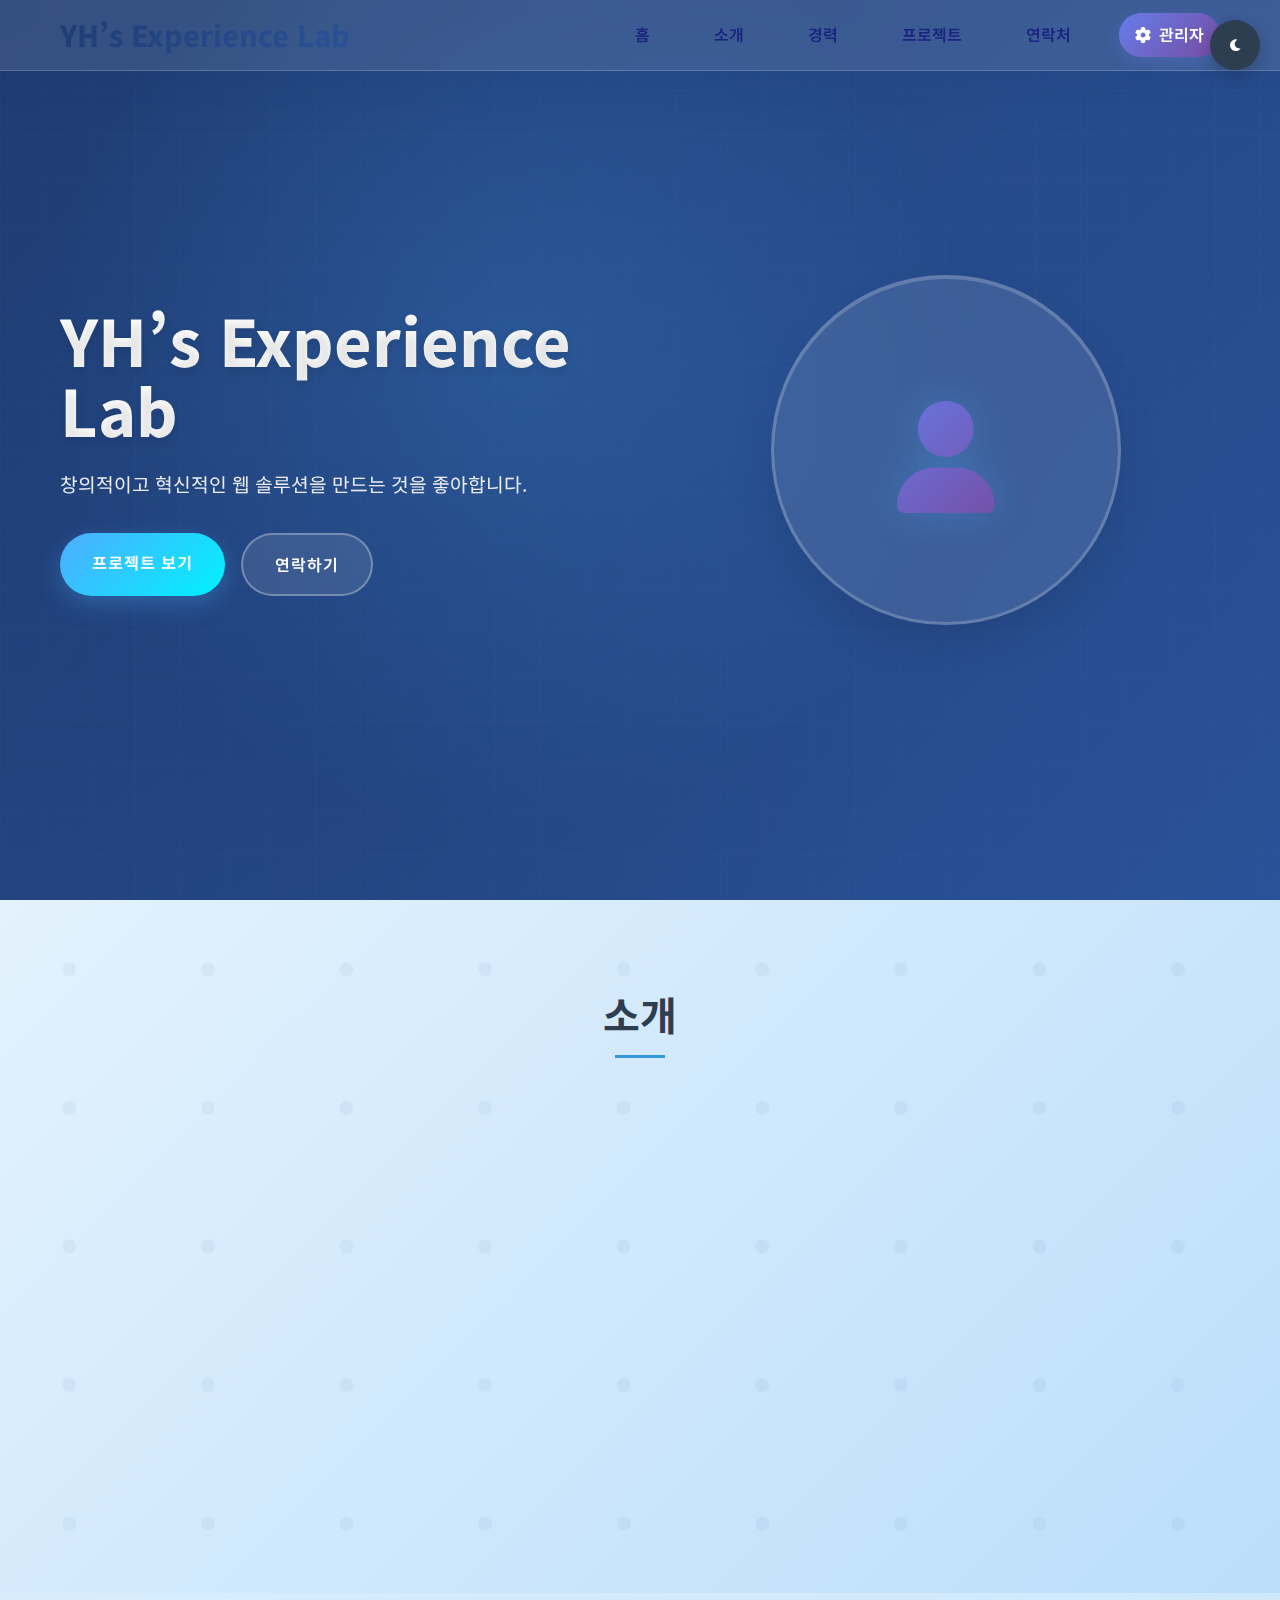
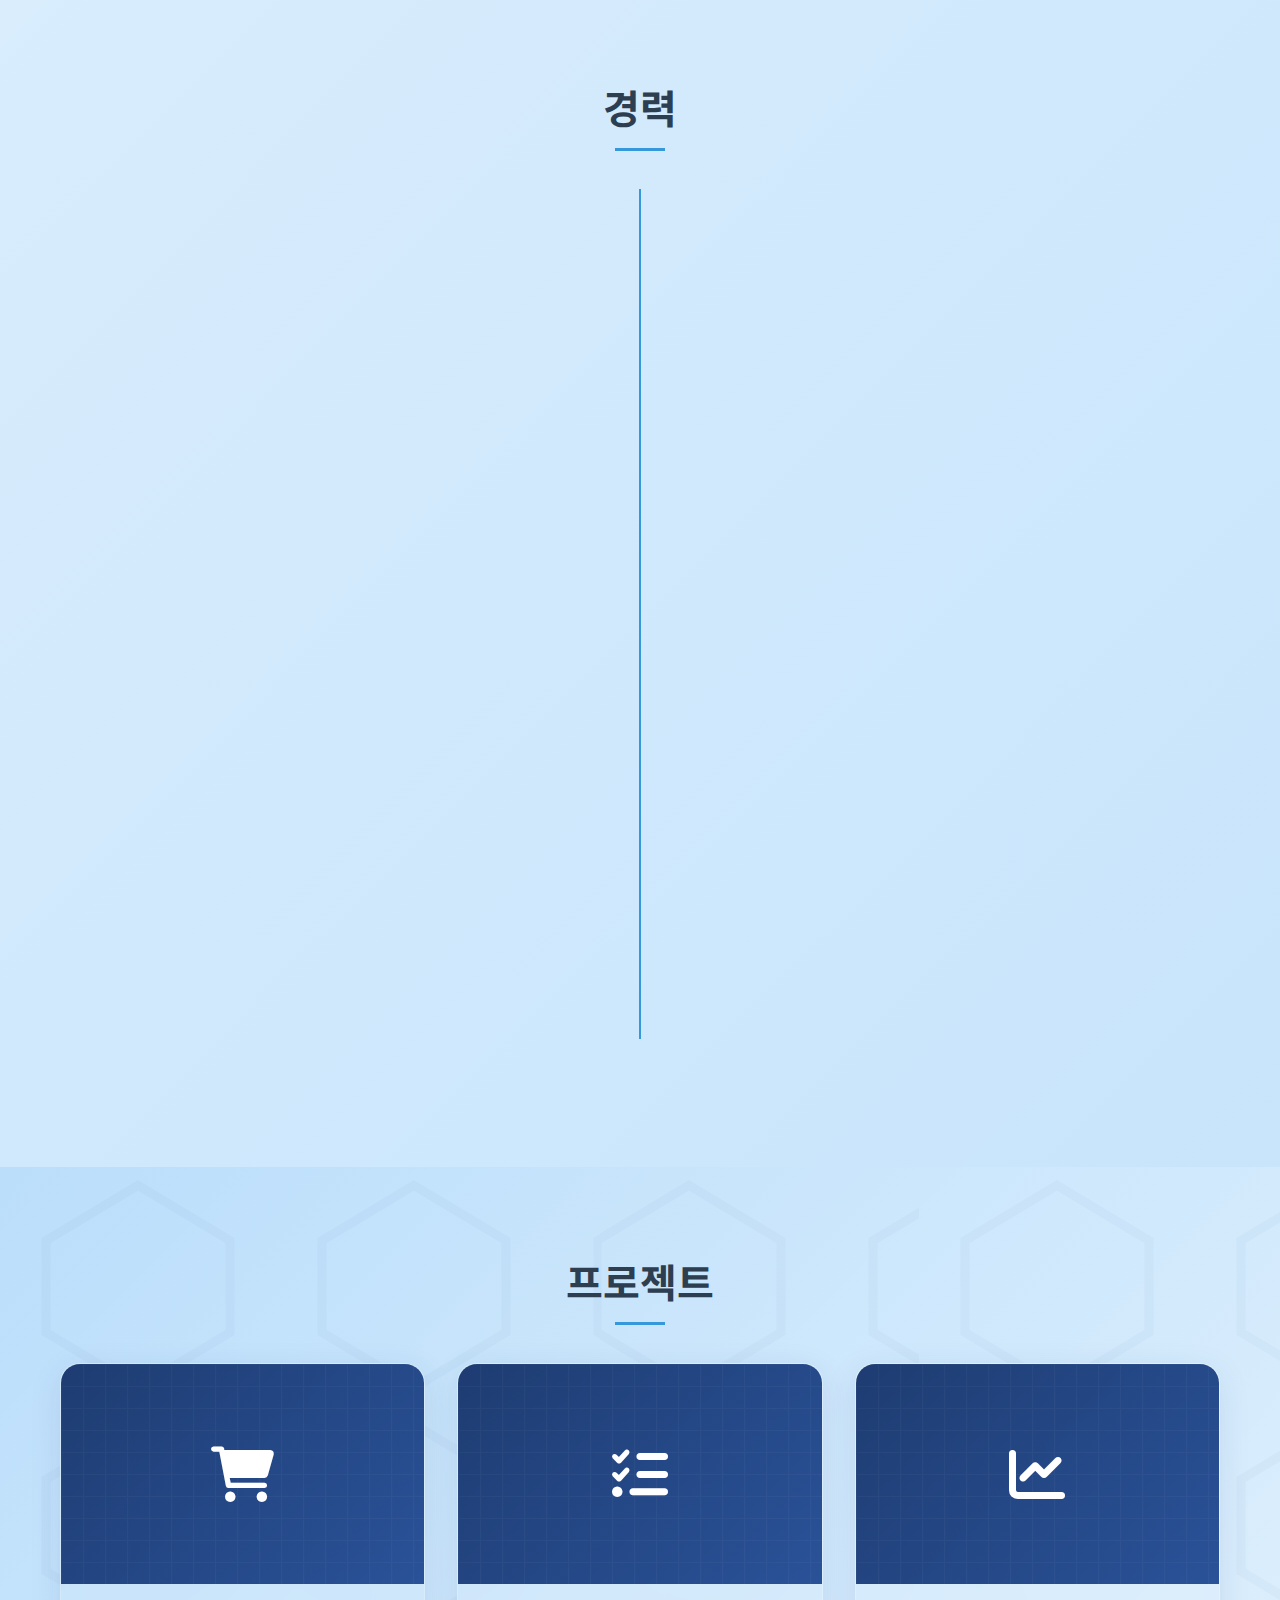
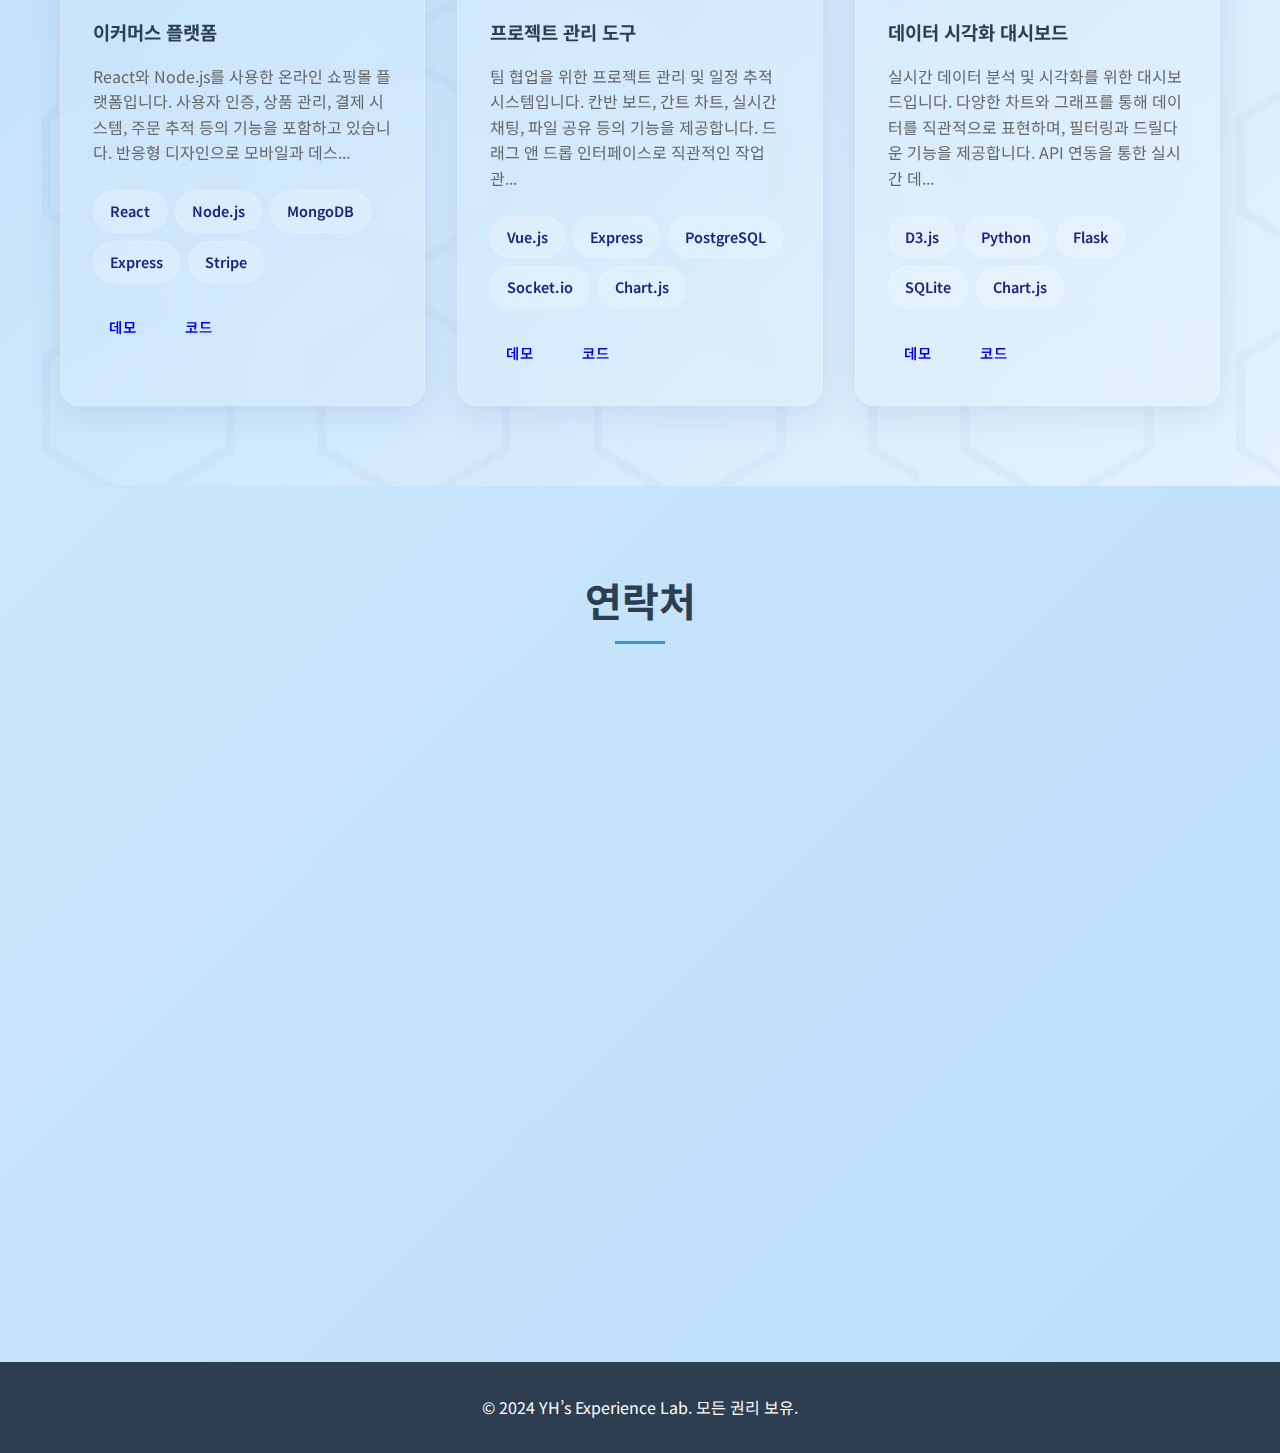
<file: etc_bk/index.html>
<!DOCTYPE html>
<html lang="ko">
<head>
    <meta charset="UTF-8">
    <meta name="viewport" content="width=device-width, initial-scale=1.0">
    <title>YH’s Experience Lab</title>
    <link rel="stylesheet" href="styles.css">
    <link href="https://cdnjs.cloudflare.com/ajax/libs/font-awesome/6.0.0/css/all.min.css" rel="stylesheet">
    <link href="https://fonts.googleapis.com/css2?family=Noto+Sans+KR:wght@300;400;500;700&display=swap" rel="stylesheet">
</head>
<body>
    <!-- 네비게이션 -->
    <nav class="navbar">
        <div class="nav-container">
            <div class="nav-logo">
                <a href="#home">YH’s Experience Lab</a>
            </div>
            <div class="nav-menu" id="nav-menu">
                <a href="#home" class="nav-link">홈</a>
                <a href="#about" class="nav-link">소개</a>
                <a href="#experience" class="nav-link">경력</a>
                <a href="#projects" class="nav-link">프로젝트</a>
                <a href="#contact" class="nav-link">연락처</a>
                <a href="#" class="nav-link admin-link" id="adminNavLink"><i class="fas fa-cog"></i> 관리자</a>
            </div>
            <div class="hamburger" id="hamburger">
                <span class="bar"></span>
                <span class="bar"></span>
                <span class="bar"></span>
            </div>
        </div>
    </nav>

    <!-- 메인 섹션 -->
    <section id="home" class="hero">
        <div class="hero-container">
            <div class="hero-content">
                <h1 class="hero-title">YH’s Experience Lab</h1>
                <p class="hero-description">창의적이고 혁신적인 웹 솔루션을 만드는 것을 좋아합니다.</p>
                <div class="hero-buttons">
                    <a href="#projects" class="btn btn-primary">프로젝트 보기</a>
                    <a href="#contact" class="btn btn-secondary">연락하기</a>
                </div>
            </div>
            <div class="hero-image">
                <div class="profile-card">
                    <div class="profile-image">
                        <i class="fas fa-user"></i>
                    </div>
                </div>
            </div>
        </div>
    </section>

    <!-- 소개 섹션 -->
    <section id="about" class="about">
        <div class="container">
            <h2 class="section-title">소개</h2>
            <div class="about-content">
                <div class="about-text">
                    <h3>안녕하세요!</h3>
                    <p>저는 웹 개발에 열정을 가진 개발자입니다. 사용자 경험을 최우선으로 생각하며, 깔끔하고 효율적인 코드를 작성하는 것을 목표로 합니다.</p>
                    <p>최신 기술 트렌드를 따라가며 지속적으로 학습하고, 팀워크를 중시하는 개발자입니다.</p>
                </div>
                <div class="skills">
                    <h3>기술 스택</h3>
                    <div class="skills-grid">
                        <div class="skill-item">
                            <i class="fab fa-html5"></i>
                            <span>HTML5</span>
                        </div>
                        <div class="skill-item">
                            <i class="fab fa-css3-alt"></i>
                            <span>CSS3</span>
                        </div>
                        <div class="skill-item">
                            <i class="fab fa-js"></i>
                            <span>JavaScript</span>
                        </div>
                        <div class="skill-item">
                            <i class="fab fa-react"></i>
                            <span>React</span>
                        </div>
                        <div class="skill-item">
                            <i class="fab fa-node-js"></i>
                            <span>Node.js</span>
                        </div>
                        <div class="skill-item">
                            <i class="fab fa-git-alt"></i>
                            <span>Git</span>
                        </div>
                    </div>
                </div>
            </div>
        </div>
    </section>

    <!-- 경력 섹션 -->
    <section id="experience" class="experience">
        <div class="container">
            <h2 class="section-title">경력</h2>
            <div class="timeline">
                <div class="timeline-item">
                    <div class="timeline-content">
                        <h3>시니어 개발자</h3>
                        <h4>ABC 회사</h4>
                        <span class="date">2022 - 현재</span>
                        <p>웹 애플리케이션 개발 및 유지보수, 팀 리딩 및 멘토링</p>
                    </div>
                </div>
                <div class="timeline-item">
                    <div class="timeline-content">
                        <h3>프론트엔드 개발자</h3>
                        <h4>XYZ 스타트업</h4>
                        <span class="date">2020 - 2022</span>
                        <p>React 기반 웹 애플리케이션 개발, UI/UX 개선</p>
                    </div>
                </div>
                <div class="timeline-item">
                    <div class="timeline-content">
                        <h3>주니어 개발자</h3>
                        <h4>DEF 기업</h4>
                        <span class="date">2019 - 2020</span>
                        <p>웹사이트 개발 및 유지보수, 클라이언트 지원</p>
                    </div>
                </div>
            </div>
        </div>
    </section>

    <!-- 프로젝트 섹션 -->
    <section id="projects" class="projects">
        <div class="container">
            <h2 class="section-title">프로젝트</h2>
            <div class="projects-grid" id="projectsGrid">
                <!-- 프로젝트 카드들이 여기에 동적으로 추가됩니다 -->
            </div>
        </div>
    </section>

    <!-- 연락처 섹션 -->
    <section id="contact" class="contact">
        <div class="container">
            <h2 class="section-title">연락처</h2>
            <div class="contact-content">
                <div class="contact-info">
                    <h3>함께 일하고 싶으시다면</h3>
                    <p>새로운 프로젝트나 협업 기회에 대해 언제든 연락주세요!</p>
                    <div class="contact-methods">
                        <div class="contact-method">
                            <i class="fas fa-envelope"></i>
                            <span>your.email@example.com</span>
                        </div>
                        <div class="contact-method">
                            <i class="fas fa-phone"></i>
                            <span>+82 10-1234-5678</span>
                        </div>
                        <div class="contact-method">
                            <i class="fas fa-map-marker-alt"></i>
                            <span>서울, 대한민국</span>
                        </div>
                    </div>
                    <div class="social-links">
                        <a href="#" class="social-link"><i class="fab fa-github"></i></a>
                        <a href="#" class="social-link"><i class="fab fa-linkedin"></i></a>
                        <a href="#" class="social-link"><i class="fab fa-twitter"></i></a>
                    </div>
                </div>
                <div class="contact-form">
                    <form>
                        <div class="form-group">
                            <input type="text" placeholder="이름" required>
                        </div>
                        <div class="form-group">
                            <input type="email" placeholder="이메일" required>
                        </div>
                        <div class="form-group">
                            <input type="text" placeholder="제목" required>
                        </div>
                        <div class="form-group">
                            <textarea placeholder="메시지" rows="5" required></textarea>
                        </div>
                        <button type="submit" class="btn btn-primary">메시지 보내기</button>
                    </form>
                </div>
            </div>
        </div>
    </section>

    <!-- 푸터 -->
    <footer class="footer">
        <div class="container">
            <p>&copy; 2024 YH’s Experience Lab. 모든 권리 보유.</p>
        </div>
    </footer>

    <!-- 프로젝트 모달 -->
    <div id="projectModal" class="modal">
        <div class="modal-content">
            <div class="modal-header">
                <h2 class="modal-title" id="modalTitle">프로젝트 제목</h2>
                <span class="close" id="closeModal">&times;</span>
            </div>
            <div class="modal-body">
                <div class="modal-image" id="modalImage">
                    <i class="fas fa-project-diagram"></i>
                </div>
                <p class="modal-description" id="modalDescription">프로젝트 설명이 여기에 표시됩니다.</p>
                <div class="modal-tech" id="modalTech">
                    <!-- 기술 스택이 여기에 표시됩니다 -->
                </div>
                <div class="modal-links" id="modalLinks">
                    <!-- 링크 버튼들이 여기에 표시됩니다 -->
                </div>
            </div>
        </div>
    </div>

    <script src="script.js"></script>

    <!-- 관리자 폼 -->
    <div class="admin-form-container" id="adminFormContainer" style="display: none;">
        <div class="admin-form" id="adminForm">
            <h3 style="color: var(--text-primary); margin-bottom: 1rem;">새 프로젝트 추가</h3>
            <input type="text" id="projectTitle" placeholder="프로젝트 제목" required>
            <textarea id="projectDescription" placeholder="프로젝트 설명" rows="3" required></textarea>
            <input type="text" id="projectTech" placeholder="기술 스택 (쉼표로 구분)" required>
            <input type="text" id="projectDemo" placeholder="데모 링크">
            <input type="text" id="projectCode" placeholder="코드 링크">
            <input type="text" id="projectIcon" placeholder="아이콘 클래스 (예: fas fa-shopping-cart)">
            <button onclick="addProject()">프로젝트 추가</button>
            <button class="secondary" onclick="document.getElementById('adminFormContainer').style.display = 'none';">취소</button>
        </div>
    </div>
</body>
</html>
</file>
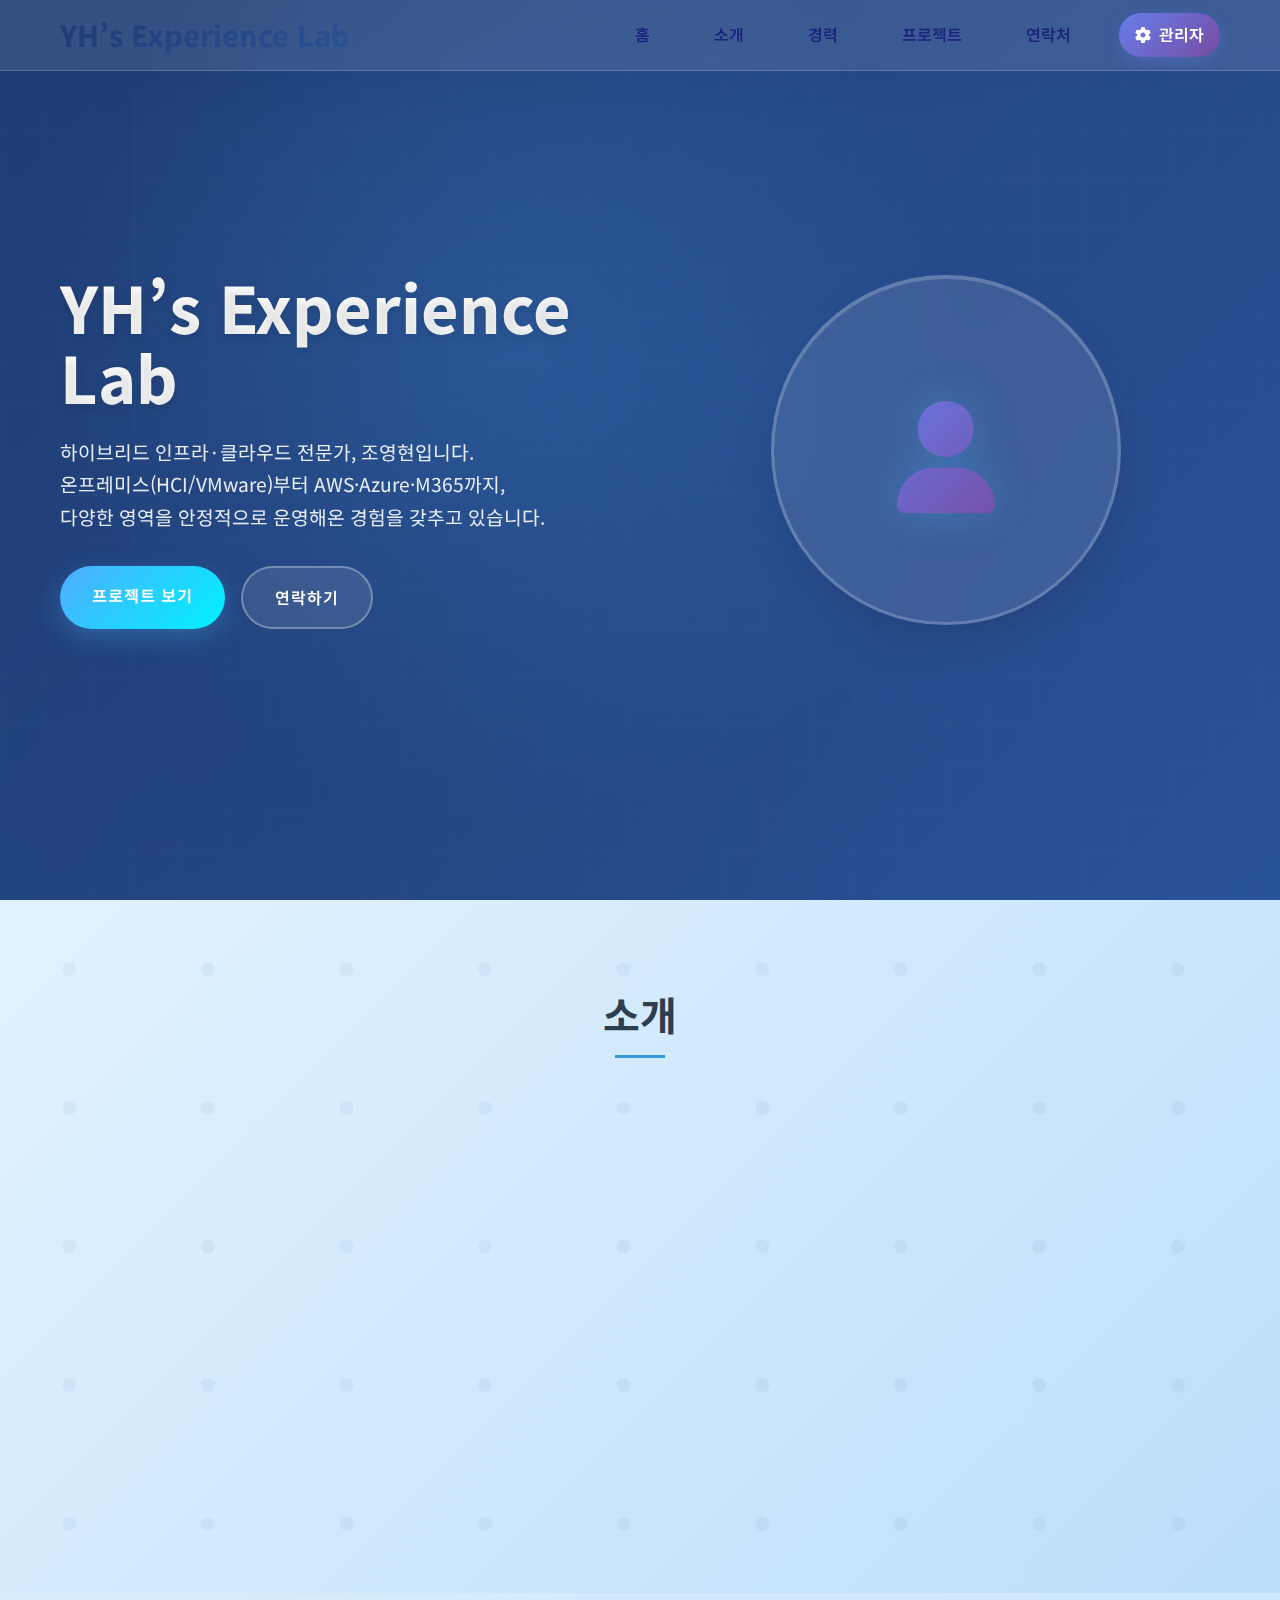
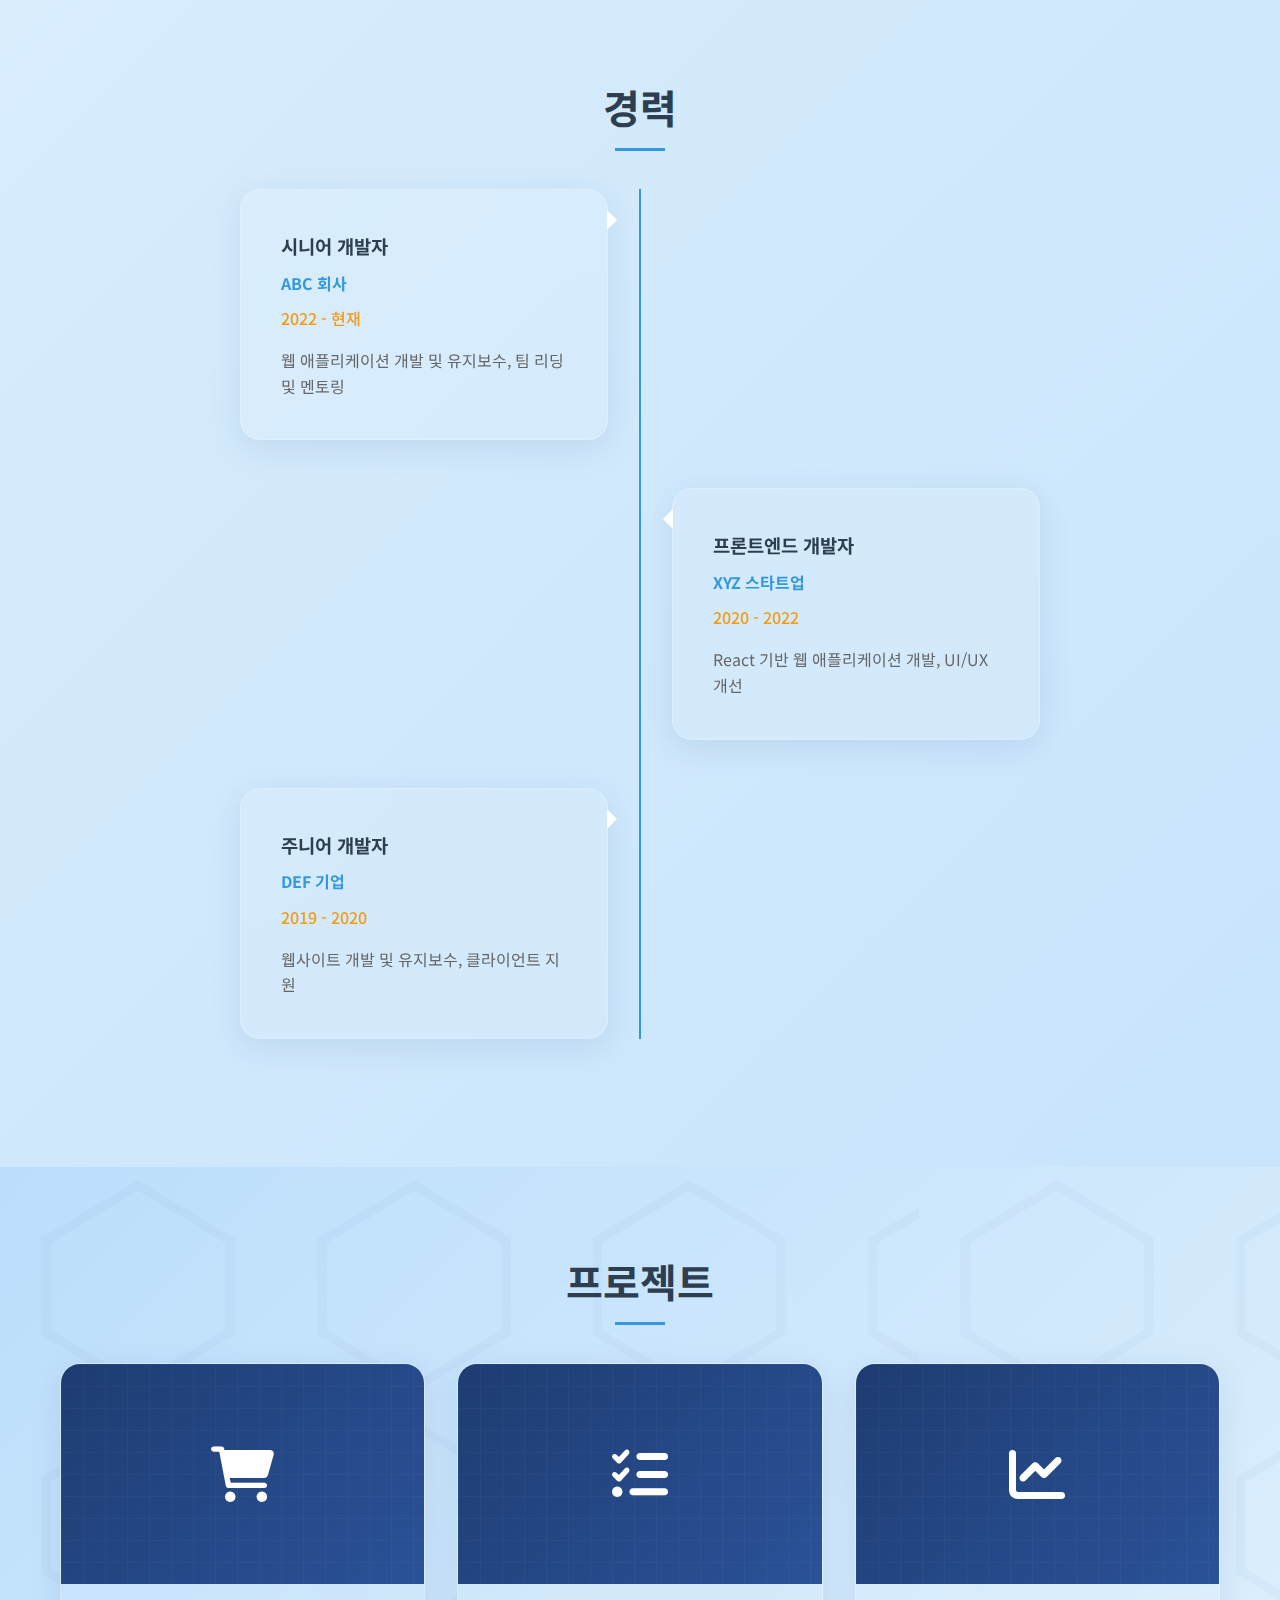
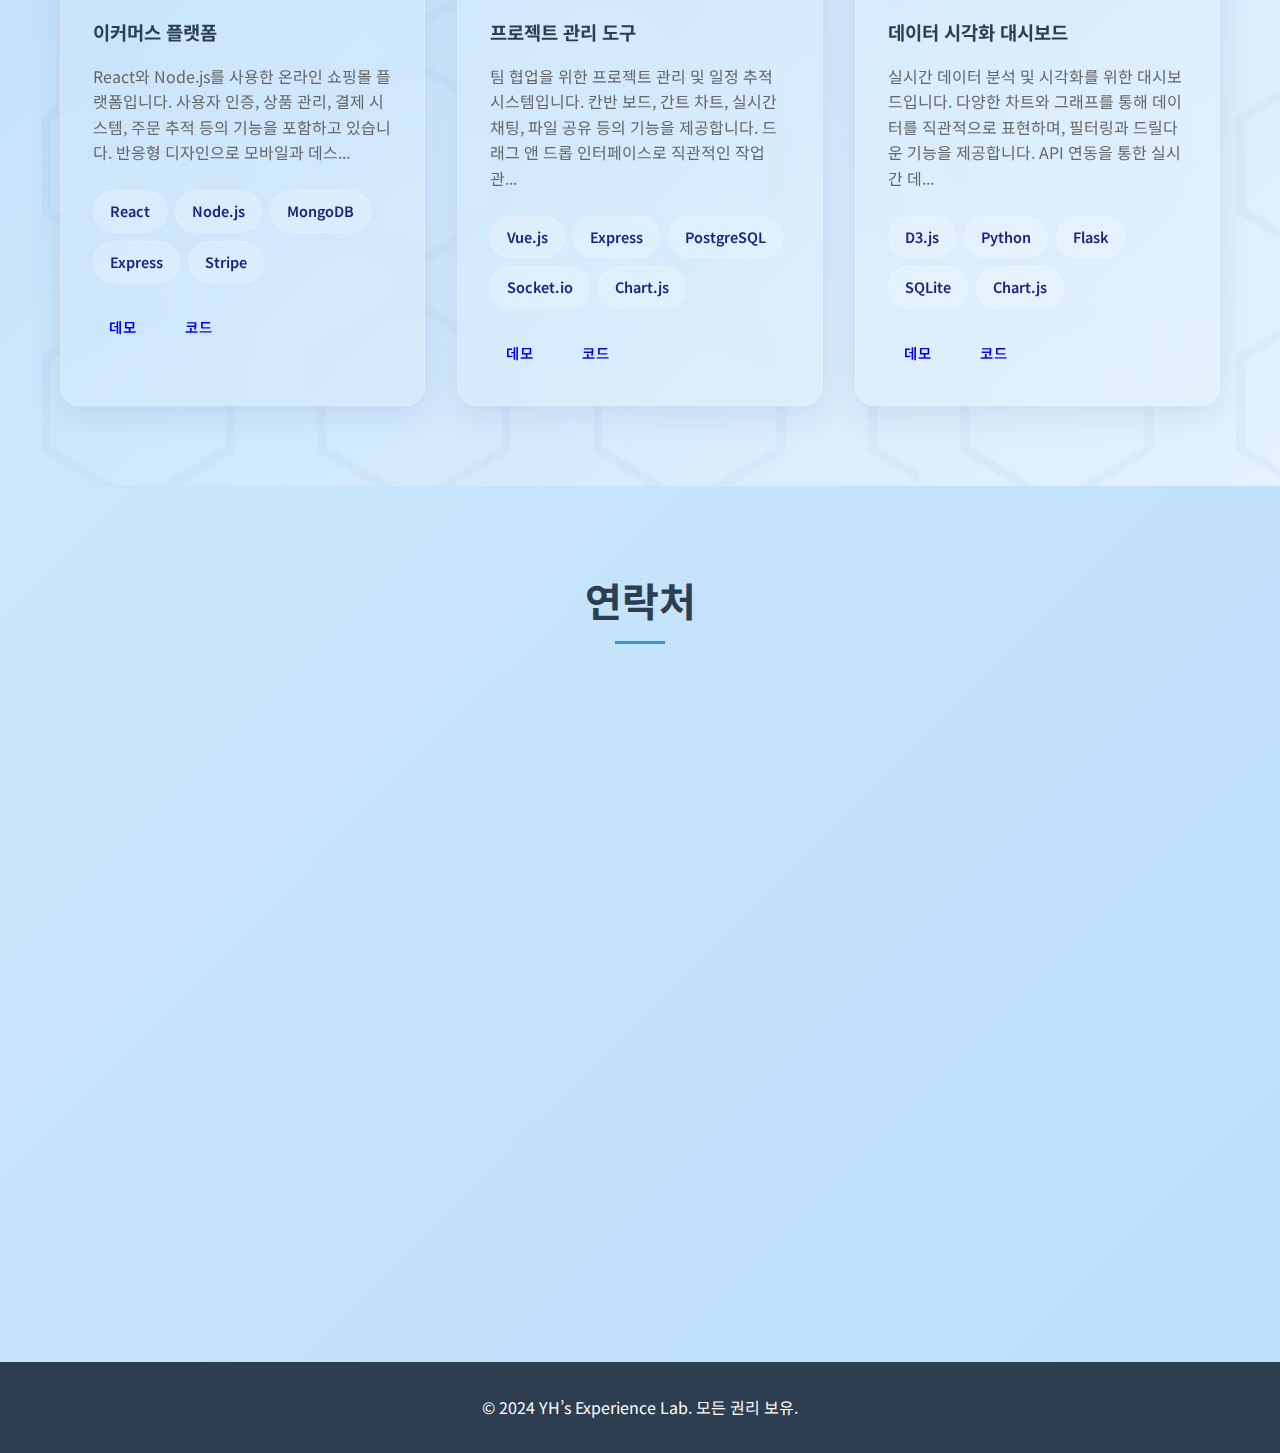
<file: Personal Portfolio/index.html>
<!DOCTYPE html>
<html lang="ko">
<head>
    <meta charset="UTF-8">
    <meta name="viewport" content="width=device-width, initial-scale=1.0">
    <title>YH’s Experience Lab</title>
    <link rel="stylesheet" href="styles.css">
    <link href="https://cdnjs.cloudflare.com/ajax/libs/font-awesome/6.0.0/css/all.min.css" rel="stylesheet">
    <link href="https://fonts.googleapis.com/css2?family=Noto+Sans+KR:wght@300;400;500;700&display=swap" rel="stylesheet">
</head>
<body>
    <!-- 네비게이션 -->
    <nav class="navbar">
        <div class="nav-container">
            <div class="nav-logo">
                <a href="#home">YH’s Experience Lab</a>
            </div>
            <div class="nav-menu" id="nav-menu">
                <a href="#home" class="nav-link">홈</a>
                <a href="#about" class="nav-link">소개</a>
                <a href="#experience" class="nav-link">경력</a>
                <a href="#projects" class="nav-link">프로젝트</a>
                <a href="#contact" class="nav-link">연락처</a>
                <a href="#" class="nav-link admin-link" id="adminNavLink"><i class="fas fa-cog"></i> 관리자</a>
            </div>
            <div class="hamburger" id="hamburger">
                <span class="bar"></span>
                <span class="bar"></span>
                <span class="bar"></span>
            </div>
        </div>
    </nav>

    <!-- 메인 섹션 -->
    <section id="home" class="hero">
        <div class="hero-container">
            <div class="hero-content">
                <h1 class="hero-title">YH’s Experience Lab</h1>
                <p class="hero-description">하이브리드 인프라·클라우드 전문가, 조영현입니다.<br>온프레미스(HCI/VMware)부터 AWS·Azure·M365까지,<br>다양한 영역을 안정적으로 운영해온 경험을 갖추고 있습니다.</p>
                <div class="hero-buttons">
                    <a href="#projects" class="btn btn-primary">프로젝트 보기</a>
                    <a href="#contact" class="btn btn-secondary">연락하기</a>
                </div>
            </div>
            <div class="hero-image">
                <div class="profile-card">
                    <div class="profile-image">
                        <i class="fas fa-user"></i>
                    </div>
                </div>
            </div>
        </div>
    </section>

    <!-- 소개 섹션 -->
    <section id="about" class="about">
        <div class="container">
            <h2 class="section-title">소개</h2>
            <div class="about-content">
                <div class="about-text">
                    <h3>안녕하세요!</h3>
                    <p>저는 웹 개발에 열정을 가진 개발자입니다. 사용자 경험을 최우선으로 생각하며, 깔끔하고 효율적인 코드를 작성하는 것을 목표로 합니다.</p>
                    <p>최신 기술 트렌드를 따라가며 지속적으로 학습하고, 팀워크를 중시하는 개발자입니다.</p>
                </div>
                <div class="skills">
                    <h3>기술 스택</h3>
                    <div class="skills-grid">
                        <div class="skill-item">
                            <i class="fab fa-html5"></i>
                            <span>HTML5</span>
                        </div>
                        <div class="skill-item">
                            <i class="fab fa-css3-alt"></i>
                            <span>CSS3</span>
                        </div>
                        <div class="skill-item">
                            <i class="fab fa-js"></i>
                            <span>JavaScript</span>
                        </div>
                        <div class="skill-item">
                            <i class="fab fa-react"></i>
                            <span>React</span>
                        </div>
                        <div class="skill-item">
                            <i class="fab fa-node-js"></i>
                            <span>Node.js</span>
                        </div>
                        <div class="skill-item">
                            <i class="fab fa-git-alt"></i>
                            <span>Git</span>
                        </div>
                    </div>
                </div>
            </div>
        </div>
    </section>

    <!-- 경력 섹션 -->
    <section id="experience" class="experience">
        <div class="container">
            <h2 class="section-title">경력</h2>
            <div class="timeline">
                <div class="timeline-item">
                    <div class="timeline-content">
                        <h3>시니어 개발자</h3>
                        <h4>ABC 회사</h4>
                        <span class="date">2022 - 현재</span>
                        <p>웹 애플리케이션 개발 및 유지보수, 팀 리딩 및 멘토링</p>
                    </div>
                </div>
                <div class="timeline-item">
                    <div class="timeline-content">
                        <h3>프론트엔드 개발자</h3>
                        <h4>XYZ 스타트업</h4>
                        <span class="date">2020 - 2022</span>
                        <p>React 기반 웹 애플리케이션 개발, UI/UX 개선</p>
                    </div>
                </div>
                <div class="timeline-item">
                    <div class="timeline-content">
                        <h3>주니어 개발자</h3>
                        <h4>DEF 기업</h4>
                        <span class="date">2019 - 2020</span>
                        <p>웹사이트 개발 및 유지보수, 클라이언트 지원</p>
                    </div>
                </div>
            </div>
        </div>
    </section>

    <!-- 프로젝트 섹션 -->
    <section id="projects" class="projects">
        <div class="container">
            <h2 class="section-title">프로젝트</h2>
            <div class="projects-grid" id="projectsGrid">
                <!-- 프로젝트 카드들이 여기에 동적으로 추가됩니다 -->
            </div>
        </div>
    </section>

    <!-- 연락처 섹션 -->
    <section id="contact" class="contact">
        <div class="container">
            <h2 class="section-title">연락처</h2>
            <div class="contact-content">
                <div class="contact-info">
                    <h3>함께 일하고 싶으시다면</h3>
                    <p>새로운 프로젝트나 협업 기회에 대해 언제든 연락주세요!</p>
                    <div class="contact-methods">
                        <div class="contact-method">
                            <i class="fas fa-envelope"></i>
                            <span>your.email@example.com</span>
                        </div>
                        <div class="contact-method">
                            <i class="fas fa-phone"></i>
                            <span>+82 10-1234-5678</span>
                        </div>
                        <div class="contact-method">
                            <i class="fas fa-map-marker-alt"></i>
                            <span>서울, 대한민국</span>
                        </div>
                    </div>
                    <div class="social-links">
                        <a href="#" class="social-link"><i class="fab fa-github"></i></a>
                        <a href="#" class="social-link"><i class="fab fa-linkedin"></i></a>
                        <a href="#" class="social-link"><i class="fab fa-twitter"></i></a>
                    </div>
                </div>
                <div class="contact-form">
                    <form>
                        <div class="form-group">
                            <input type="text" placeholder="이름" required>
                        </div>
                        <div class="form-group">
                            <input type="email" placeholder="이메일" required>
                        </div>
                        <div class="form-group">
                            <input type="text" placeholder="제목" required>
                        </div>
                        <div class="form-group">
                            <textarea placeholder="메시지" rows="5" required></textarea>
                        </div>
                        <button type="submit" class="btn btn-primary">메시지 보내기</button>
                    </form>
                </div>
            </div>
        </div>
    </section>

    <!-- 푸터 -->
    <footer class="footer">
        <div class="container">
            <p>&copy; 2024 YH’s Experience Lab. 모든 권리 보유.</p>
        </div>
    </footer>

    <!-- 프로젝트 모달 -->
    <div id="projectModal" class="modal">
        <div class="modal-content">
            <div class="modal-header">
                <h2 class="modal-title" id="modalTitle">프로젝트 제목</h2>
                <span class="close" id="closeModal">&times;</span>
            </div>
            <div class="modal-body">
                <div class="modal-image" id="modalImage">
                    <i class="fas fa-project-diagram"></i>
                </div>
                <p class="modal-description" id="modalDescription">프로젝트 설명이 여기에 표시됩니다.</p>
                <div class="modal-tech" id="modalTech">
                    <!-- 기술 스택이 여기에 표시됩니다 -->
                </div>
                <div class="modal-links" id="modalLinks">
                    <!-- 링크 버튼들이 여기에 표시됩니다 -->
                </div>
            </div>
        </div>
    </div>

    <script src="script.js"></script>

    <!-- 관리자 폼 -->
    <div class="admin-form-container" id="adminFormContainer" style="display: none;">
        <div class="admin-form" id="adminForm">
            <h3 style="color: var(--text-primary); margin-bottom: 1rem;">새 프로젝트 추가</h3>
            <input type="text" id="projectTitle" placeholder="프로젝트 제목" required>
            <textarea id="projectDescription" placeholder="프로젝트 설명" rows="3" required></textarea>
            <input type="text" id="projectTech" placeholder="기술 스택 (쉼표로 구분)" required>
            <input type="text" id="projectDemo" placeholder="데모 링크">
            <input type="text" id="projectCode" placeholder="코드 링크">
            <input type="text" id="projectIcon" placeholder="아이콘 클래스 (예: fas fa-shopping-cart)">
            <button onclick="addProject()">프로젝트 추가</button>
            <button class="secondary" onclick="document.getElementById('adminFormContainer').style.display = 'none';">취소</button>
        </div>
    </div>
</body>
</html>
</file>
<file: etc_bk/styles.css>
/* 기본 스타일 */
* {
    margin: 0;
    padding: 0;
    box-sizing: border-box;
}

:root {
    --primary-gradient: linear-gradient(135deg, #1e3c72 0%, #2a5298 100%);
    --secondary-gradient: linear-gradient(135deg, #4facfe 0%, #00f2fe 100%);
    --accent-gradient: linear-gradient(135deg, #667eea 0%, #764ba2 100%);
    --dark-gradient: linear-gradient(135deg, #1a237e 0%, #283593 100%);
    --glass-bg: rgba(255, 255, 255, 0.1);
    --glass-border: rgba(255, 255, 255, 0.2);
    --text-primary: #1a237e;
    --text-secondary: #5c6bc0;
    --shadow-soft: 0 8px 32px rgba(30, 60, 114, 0.1);
    --shadow-hover: 0 20px 40px rgba(30, 60, 114, 0.15);
    --border-radius: 20px;
    --transition: all 0.4s cubic-bezier(0.25, 0.8, 0.25, 1);
    --blue-light: #e3f2fd;
    --blue-medium: #2196f3;
    --blue-dark: #1976d2;
}

body {
    font-family: 'Noto Sans KR', -apple-system, BlinkMacSystemFont, 'Segoe UI', Roboto, sans-serif;
    line-height: 1.7;
    color: var(--text-primary);
    overflow-x: hidden;
    background: linear-gradient(135deg, #e3f2fd 0%, #bbdefb 100%);
    min-height: 100vh;
}

.container {
    max-width: 1200px;
    margin: 0 auto;
    padding: 0 20px;
}

/* 네비게이션 */
.navbar {
    position: fixed;
    top: 0;
    width: 100%;
    background: rgba(255, 255, 255, 0.1);
    backdrop-filter: blur(20px);
    -webkit-backdrop-filter: blur(20px);
    z-index: 1000;
    transition: var(--transition);
    box-shadow: var(--shadow-soft);
    border-bottom: 1px solid var(--glass-border);
}

.nav-container {
    max-width: 1200px;
    margin: 0 auto;
    padding: 0 20px;
    display: flex;
    justify-content: space-between;
    align-items: center;
    height: 70px;
}

.nav-logo a {
    font-size: 1.8rem;
    font-weight: 800;
    background: var(--primary-gradient);
    -webkit-background-clip: text;
    -webkit-text-fill-color: transparent;
    background-clip: text;
    text-decoration: none;
    transition: var(--transition);
    position: relative;
}

.nav-logo a:hover {
    transform: scale(1.05);
    filter: drop-shadow(0 0 10px rgba(102, 126, 234, 0.5));
}

.nav-menu {
    display: flex;
    gap: 2rem;
}

.nav-link {
    color: var(--text-primary);
    text-decoration: none;
    font-weight: 600;
    transition: var(--transition);
    position: relative;
    padding: 8px 16px;
    border-radius: 25px;
    background: transparent;
}

.nav-link:hover {
    background: var(--glass-bg);
    backdrop-filter: blur(10px);
    transform: translateY(-2px);
    box-shadow: 0 5px 15px rgba(0, 0, 0, 0.1);
}

.nav-link::before {
    content: '';
    position: absolute;
    top: 0;
    left: 0;
    right: 0;
    bottom: 0;
    background: var(--accent-gradient);
    border-radius: 25px;
    opacity: 0;
    transition: var(--transition);
    z-index: -1;
}

.nav-link:hover::before {
    opacity: 0.1;
}

.hamburger {
    display: none;
    flex-direction: column;
    cursor: pointer;
}

.bar {
    width: 25px;
    height: 3px;
    background-color: #333;
    margin: 3px 0;
    transition: 0.3s;
}

/* 히어로 섹션 */
.hero {
    min-height: 100vh;
    display: flex;
    align-items: center;
    background: var(--primary-gradient);
    color: white;
    position: relative;
    overflow: hidden;
}

.hero::before {
    content: '';
    position: absolute;
    top: 0;
    left: 0;
    right: 0;
    bottom: 0;
    background: 
        radial-gradient(circle at 20% 80%, rgba(30, 60, 114, 0.3) 0%, transparent 50%),
        radial-gradient(circle at 80% 20%, rgba(42, 82, 152, 0.3) 0%, transparent 50%),
        radial-gradient(circle at 40% 40%, rgba(79, 172, 254, 0.2) 0%, transparent 50%);
    animation: float 6s ease-in-out infinite;
}

.hero::after {
    content: '';
    position: absolute;
    top: 0;
    left: 0;
    right: 0;
    bottom: 0;
    background: url('data:image/svg+xml,<svg xmlns="http://www.w3.org/2000/svg" viewBox="0 0 1000 1000"><defs><pattern id="grid" width="50" height="50" patternUnits="userSpaceOnUse"><path d="M 50 0 L 0 0 0 50" fill="none" stroke="rgba(255,255,255,0.1)" stroke-width="1"/></pattern></defs><rect width="100%" height="100%" fill="url(%23grid)"/></svg>');
    opacity: 0.3;
}

@keyframes float {
    0%, 100% { transform: translateY(0px) rotate(0deg); }
    50% { transform: translateY(-20px) rotate(1deg); }
}

.hero-container {
    max-width: 1200px;
    margin: 0 auto;
    padding: 0 20px;
    display: grid;
    grid-template-columns: 1fr 1fr;
    gap: 4rem;
    align-items: center;
    position: relative;
    z-index: 1;
}

.hero-content {
    animation: slideInLeft 1s ease-out;
}

.hero-title {
    font-size: 4rem;
    font-weight: 800;
    margin-bottom: 1.5rem;
    line-height: 1.1;
    background: linear-gradient(135deg, #ffffff 0%, #f8f9fa 100%);
    -webkit-background-clip: text;
    -webkit-text-fill-color: transparent;
    background-clip: text;
    text-shadow: 0 4px 8px rgba(0, 0, 0, 0.1);
    animation: titleGlow 3s ease-in-out infinite alternate;
}

.highlight {
    background: var(--secondary-gradient);
    -webkit-background-clip: text;
    -webkit-text-fill-color: transparent;
    background-clip: text;
    position: relative;
}

.highlight::after {
    content: '';
    position: absolute;
    bottom: -5px;
    left: 0;
    right: 0;
    height: 3px;
    background: var(--secondary-gradient);
    border-radius: 2px;
    animation: underlineGlow 2s ease-in-out infinite alternate;
}

@keyframes titleGlow {
    0% { filter: drop-shadow(0 0 5px rgba(255, 255, 255, 0.3)); }
    100% { filter: drop-shadow(0 0 20px rgba(255, 255, 255, 0.6)); }
}

@keyframes underlineGlow {
    0% { box-shadow: 0 0 5px rgba(79, 172, 254, 0.5); }
    100% { box-shadow: 0 0 15px rgba(79, 172, 254, 0.8); }
}

.hero-description {
    font-size: 1.2rem;
    margin-bottom: 2rem;
    opacity: 0.9;
}

.hero-buttons {
    display: flex;
    gap: 1rem;
}

.btn {
    padding: 16px 32px;
    border: none;
    border-radius: 50px;
    text-decoration: none;
    font-weight: 600;
    font-size: 1rem;
    transition: var(--transition);
    cursor: pointer;
    display: inline-block;
    text-align: center;
    position: relative;
    overflow: hidden;
    text-transform: uppercase;
    letter-spacing: 1px;
}

.btn::before {
    content: '';
    position: absolute;
    top: 0;
    left: -100%;
    width: 100%;
    height: 100%;
    background: linear-gradient(90deg, transparent, rgba(255, 255, 255, 0.2), transparent);
    transition: left 0.5s;
}

.btn:hover::before {
    left: 100%;
}

.btn-primary {
    background: var(--secondary-gradient);
    color: white;
    box-shadow: 0 8px 25px rgba(79, 172, 254, 0.3);
}

.btn-primary:hover {
    transform: translateY(-3px) scale(1.05);
    box-shadow: 0 15px 35px rgba(79, 172, 254, 0.4);
}

.btn-secondary {
    background: var(--glass-bg);
    color: white;
    border: 2px solid rgba(255, 255, 255, 0.3);
    backdrop-filter: blur(10px);
}

.btn-secondary:hover {
    background: rgba(255, 255, 255, 0.2);
    border-color: rgba(255, 255, 255, 0.5);
    transform: translateY(-3px) scale(1.05);
    box-shadow: 0 15px 35px rgba(255, 255, 255, 0.2);
}

.btn-small {
    padding: 8px 16px;
    font-size: 0.9rem;
}

.hero-image {
    display: flex;
    justify-content: center;
    animation: slideInRight 1s ease-out;
}

.profile-card {
    width: 350px;
    height: 350px;
    background: var(--glass-bg);
    border-radius: 50%;
    display: flex;
    align-items: center;
    justify-content: center;
    backdrop-filter: blur(20px);
    -webkit-backdrop-filter: blur(20px);
    border: 3px solid var(--glass-border);
    box-shadow: 
        0 20px 40px rgba(0, 0, 0, 0.1),
        inset 0 1px 0 rgba(255, 255, 255, 0.2);
    position: relative;
    animation: profileFloat 4s ease-in-out infinite;
}

.profile-card::before {
    content: '';
    position: absolute;
    top: -3px;
    left: -3px;
    right: -3px;
    bottom: -3px;
    background: var(--accent-gradient);
    border-radius: 50%;
    z-index: -1;
    opacity: 0;
    transition: var(--transition);
}

.profile-card:hover::before {
    opacity: 1;
    animation: rotate 2s linear infinite;
}

.profile-image {
    font-size: 7rem;
    background: var(--accent-gradient);
    -webkit-background-clip: text;
    -webkit-text-fill-color: transparent;
    background-clip: text;
    filter: drop-shadow(0 0 20px rgba(79, 172, 254, 0.3));
}

@keyframes profileFloat {
    0%, 100% { transform: translateY(0px) rotate(0deg); }
    50% { transform: translateY(-10px) rotate(2deg); }
}

@keyframes rotate {
    0% { transform: rotate(0deg); }
    100% { transform: rotate(360deg); }
}

/* 섹션 공통 스타일 */
section {
    padding: 80px 0;
}

.section-title {
    text-align: center;
    font-size: 2.5rem;
    font-weight: 700;
    margin-bottom: 3rem;
    color: #2c3e50;
    position: relative;
}

.section-title::after {
    content: '';
    position: absolute;
    width: 50px;
    height: 3px;
    background: #3498db;
    bottom: -10px;
    left: 50%;
    transform: translateX(-50%);
}

/* 소개 섹션 */
.about {
    background: linear-gradient(135deg, #e3f2fd 0%, #bbdefb 100%);
    position: relative;
}

.about::before {
    content: '';
    position: absolute;
    top: 0;
    left: 0;
    right: 0;
    bottom: 0;
    background: url('data:image/svg+xml,<svg xmlns="http://www.w3.org/2000/svg" viewBox="0 0 100 100"><defs><pattern id="dots" width="20" height="20" patternUnits="userSpaceOnUse"><circle cx="10" cy="10" r="1" fill="rgba(30,60,114,0.1)"/></pattern></defs><rect width="100%" height="100%" fill="url(%23dots)"/></svg>');
    opacity: 0.5;
}

.about-content {
    display: grid;
    grid-template-columns: 1fr 1fr;
    gap: 4rem;
    align-items: start;
}

.about-text h3 {
    font-size: 1.8rem;
    margin-bottom: 1rem;
    color: #2c3e50;
}

.about-text p {
    margin-bottom: 1rem;
    color: #666;
    line-height: 1.8;
}

.skills h3 {
    font-size: 1.8rem;
    margin-bottom: 2rem;
    color: #2c3e50;
}

.skills-grid {
    display: grid;
    grid-template-columns: repeat(3, 1fr);
    gap: 1rem;
}

.skill-item {
    display: flex;
    flex-direction: column;
    align-items: center;
    padding: 2rem;
    background: var(--glass-bg);
    backdrop-filter: blur(20px);
    -webkit-backdrop-filter: blur(20px);
    border-radius: var(--border-radius);
    border: 1px solid var(--glass-border);
    box-shadow: var(--shadow-soft);
    transition: var(--transition);
    position: relative;
    overflow: hidden;
}

.skill-item::before {
    content: '';
    position: absolute;
    top: 0;
    left: 0;
    right: 0;
    bottom: 0;
    background: var(--accent-gradient);
    opacity: 0;
    transition: var(--transition);
    z-index: -1;
}

.skill-item:hover {
    transform: translateY(-10px) scale(1.05);
    box-shadow: var(--shadow-hover);
}

.skill-item:hover::before {
    opacity: 0.1;
}

.skill-item i {
    font-size: 3rem;
    margin-bottom: 1rem;
    background: var(--primary-gradient);
    -webkit-background-clip: text;
    -webkit-text-fill-color: transparent;
    background-clip: text;
    transition: var(--transition);
}

.skill-item:hover i {
    transform: scale(1.2) rotate(5deg);
    filter: drop-shadow(0 0 10px rgba(102, 126, 234, 0.3));
}

.skill-item span {
    font-weight: 600;
    color: var(--text-primary);
    font-size: 1.1rem;
}

/* 경력 섹션 */
.timeline {
    position: relative;
    max-width: 800px;
    margin: 0 auto;
}

.timeline::before {
    content: '';
    position: absolute;
    left: 50%;
    top: 0;
    bottom: 0;
    width: 2px;
    background: #3498db;
    transform: translateX(-50%);
}

.timeline-item {
    position: relative;
    margin-bottom: 3rem;
    width: 50%;
}

.timeline-item:nth-child(odd) {
    left: 0;
    padding-right: 2rem;
}

.timeline-item:nth-child(even) {
    left: 50%;
    padding-left: 2rem;
}

.timeline-content {
    background: var(--glass-bg);
    backdrop-filter: blur(20px);
    -webkit-backdrop-filter: blur(20px);
    padding: 2.5rem;
    border-radius: var(--border-radius);
    border: 1px solid var(--glass-border);
    box-shadow: var(--shadow-soft);
    position: relative;
    transition: var(--transition);
}

.timeline-content:hover {
    transform: translateY(-5px);
    box-shadow: var(--shadow-hover);
}

.timeline-content::before {
    content: '';
    position: absolute;
    top: 20px;
    width: 0;
    height: 0;
    border: 10px solid transparent;
}

.timeline-item:nth-child(odd) .timeline-content::before {
    right: -20px;
    border-left-color: white;
}

.timeline-item:nth-child(even) .timeline-content::before {
    left: -20px;
    border-right-color: white;
}

.timeline-content h3 {
    color: #2c3e50;
    margin-bottom: 0.5rem;
}

.timeline-content h4 {
    color: #3498db;
    margin-bottom: 0.5rem;
}

.timeline-content .date {
    color: #f39c12;
    font-weight: 500;
    margin-bottom: 1rem;
    display: block;
}

.timeline-content p {
    color: #666;
    line-height: 1.6;
}

/* 프로젝트 섹션 */
.projects {
    background: linear-gradient(135deg, #bbdefb 0%, #e3f2fd 100%);
    position: relative;
}

.projects::before {
    content: '';
    position: absolute;
    top: 0;
    left: 0;
    right: 0;
    bottom: 0;
    background: url('data:image/svg+xml,<svg xmlns="http://www.w3.org/2000/svg" viewBox="0 0 100 100"><defs><pattern id="hexagons" width="30" height="26" patternUnits="userSpaceOnUse"><polygon points="15,2 25,8 25,18 15,24 5,18 5,8" fill="none" stroke="rgba(30,60,114,0.1)" stroke-width="1"/></pattern></defs><rect width="100%" height="100%" fill="url(%23hexagons)"/></svg>');
    opacity: 0.3;
}

.projects-grid {
    display: grid;
    grid-template-columns: repeat(auto-fit, minmax(350px, 1fr));
    gap: 2rem;
}

.project-card {
    background: var(--glass-bg);
    backdrop-filter: blur(20px);
    -webkit-backdrop-filter: blur(20px);
    border-radius: var(--border-radius);
    border: 1px solid var(--glass-border);
    overflow: hidden;
    box-shadow: var(--shadow-soft);
    transition: var(--transition);
    position: relative;
}

.project-card::before {
    content: '';
    position: absolute;
    top: 0;
    left: 0;
    right: 0;
    bottom: 0;
    background: var(--primary-gradient);
    opacity: 0;
    transition: var(--transition);
    z-index: -1;
}

.project-card:hover {
    transform: translateY(-15px) scale(1.02);
    box-shadow: var(--shadow-hover);
}

.project-card:hover::before {
    opacity: 0.05;
}

.project-image {
    height: 220px;
    background: var(--primary-gradient);
    display: flex;
    align-items: center;
    justify-content: center;
    color: white;
    font-size: 3.5rem;
    position: relative;
    overflow: hidden;
}

.project-image::before {
    content: '';
    position: absolute;
    top: 0;
    left: 0;
    right: 0;
    bottom: 0;
    background: url('data:image/svg+xml,<svg xmlns="http://www.w3.org/2000/svg" viewBox="0 0 100 100"><defs><pattern id="grid" width="10" height="10" patternUnits="userSpaceOnUse"><path d="M 10 0 L 0 0 0 10" fill="none" stroke="rgba(255,255,255,0.1)" stroke-width="1"/></pattern></defs><rect width="100%" height="100%" fill="url(%23grid)"/></svg>');
    opacity: 0.3;
}

.project-content {
    padding: 2rem;
}

.project-content h3 {
    color: #2c3e50;
    margin-bottom: 1rem;
}

.project-content p {
    color: #666;
    margin-bottom: 1.5rem;
    line-height: 1.6;
}

.project-tech {
    display: flex;
    flex-wrap: wrap;
    gap: 0.5rem;
    margin-bottom: 1.5rem;
}

.project-tech span {
    background: var(--glass-bg);
    backdrop-filter: blur(10px);
    color: var(--text-primary);
    padding: 0.5rem 1rem;
    border-radius: 25px;
    font-size: 0.9rem;
    font-weight: 600;
    border: 1px solid var(--glass-border);
    transition: var(--transition);
}

.project-tech span:hover {
    background: var(--accent-gradient);
    color: white;
    transform: scale(1.05);
    box-shadow: 0 5px 15px rgba(79, 172, 254, 0.3);
}

.project-links {
    display: flex;
    gap: 1rem;
}

/* 연락처 섹션 */
.contact-content {
    display: grid;
    grid-template-columns: 1fr 1fr;
    gap: 4rem;
}

.contact-info h3 {
    font-size: 1.8rem;
    margin-bottom: 1rem;
    color: #2c3e50;
}

.contact-info p {
    color: #666;
    margin-bottom: 2rem;
    line-height: 1.8;
}

.contact-methods {
    margin-bottom: 2rem;
}

.contact-method {
    display: flex;
    align-items: center;
    margin-bottom: 1rem;
    color: #333;
}

.contact-method i {
    width: 20px;
    margin-right: 1rem;
    color: #3498db;
}

.social-links {
    display: flex;
    gap: 1rem;
}

.social-link {
    display: flex;
    align-items: center;
    justify-content: center;
    width: 60px;
    height: 60px;
    background: var(--glass-bg);
    backdrop-filter: blur(10px);
    color: var(--text-primary);
    border-radius: 50%;
    border: 1px solid var(--glass-border);
    text-decoration: none;
    transition: var(--transition);
    position: relative;
    overflow: hidden;
}

.social-link::before {
    content: '';
    position: absolute;
    top: 0;
    left: 0;
    right: 0;
    bottom: 0;
    background: var(--accent-gradient);
    border-radius: 50%;
    opacity: 0;
    transition: var(--transition);
    z-index: -1;
}

.social-link:hover {
    transform: translateY(-5px) scale(1.1);
    box-shadow: 0 10px 25px rgba(79, 172, 254, 0.3);
    color: white;
}

.social-link:hover::before {
    opacity: 1;
}

.contact-form {
    background: var(--glass-bg);
    backdrop-filter: blur(20px);
    -webkit-backdrop-filter: blur(20px);
    padding: 2.5rem;
    border-radius: var(--border-radius);
    border: 1px solid var(--glass-border);
    box-shadow: var(--shadow-soft);
}

.form-group {
    margin-bottom: 1.5rem;
}

.form-group input,
.form-group textarea {
    width: 100%;
    padding: 1.2rem;
    border: 2px solid var(--glass-border);
    border-radius: 15px;
    font-family: inherit;
    font-size: 1rem;
    background: rgba(255, 255, 255, 0.1);
    backdrop-filter: blur(10px);
    color: var(--text-primary);
    transition: var(--transition);
}

.form-group input:focus,
.form-group textarea:focus {
    outline: none;
    border-color: rgba(79, 172, 254, 0.5);
    background: rgba(255, 255, 255, 0.2);
    box-shadow: 0 0 20px rgba(79, 172, 254, 0.2);
    transform: translateY(-2px);
}

.form-group input::placeholder,
.form-group textarea::placeholder {
    color: var(--text-secondary);
    opacity: 0.8;
}

.form-group textarea {
    resize: vertical;
    min-height: 120px;
}

/* 푸터 */
.footer {
    background: #2c3e50;
    color: white;
    text-align: center;
    padding: 2rem 0;
}

/* 애니메이션 */
@keyframes slideInLeft {
    from {
        opacity: 0;
        transform: translateX(-50px);
    }
    to {
        opacity: 1;
        transform: translateX(0);
    }
}

@keyframes slideInRight {
    from {
        opacity: 0;
        transform: translateX(50px);
    }
    to {
        opacity: 1;
        transform: translateX(0);
    }
}

/* 반응형 디자인 */
@media (max-width: 768px) {
    .hamburger {
        display: flex;
    }
    
    .nav-menu {
        position: fixed;
        left: -100%;
        top: 70px;
        flex-direction: column;
        background-color: white;
        width: 100%;
        text-align: center;
        transition: 0.3s;
        box-shadow: 0 10px 27px rgba(0, 0, 0, 0.05);
        padding: 2rem 0;
    }
    
    .nav-menu.active {
        left: 0;
    }
    
    .nav-menu a {
        padding: 1rem;
        display: block;
    }
    
    .hamburger.active .bar:nth-child(2) {
        opacity: 0;
    }
    
    .hamburger.active .bar:nth-child(1) {
        transform: translateY(8px) rotate(45deg);
    }
    
    .hamburger.active .bar:nth-child(3) {
        transform: translateY(-8px) rotate(-45deg);
    }
    
    .hero-container {
        grid-template-columns: 1fr;
        text-align: center;
        gap: 2rem;
    }
    
    .hero-title {
        font-size: 2.5rem;
    }
    
    .hero-buttons {
        justify-content: center;
        flex-wrap: wrap;
    }
    
    .about-content {
        grid-template-columns: 1fr;
        gap: 2rem;
    }
    
    .skills-grid {
        grid-template-columns: repeat(2, 1fr);
    }
    
    .timeline::before {
        left: 20px;
    }
    
    .timeline-item {
        width: 100%;
        left: 0 !important;
        padding-left: 3rem;
        padding-right: 0;
    }
    
    .timeline-content::before {
        left: -20px !important;
        border-right-color: white !important;
        border-left-color: transparent !important;
    }
    
    .projects-grid {
        grid-template-columns: 1fr;
    }
    
    .contact-content {
        grid-template-columns: 1fr;
        gap: 2rem;
    }
    
    .section-title {
        font-size: 2rem;
    }
}

@media (max-width: 480px) {
    .container {
        padding: 0 15px;
    }
    
    .hero-title {
        font-size: 2rem;
    }
    
    .hero-description {
        font-size: 1rem;
    }
    
    .btn {
        padding: 10px 20px;
        font-size: 0.9rem;
    }
    
    .skills-grid {
        grid-template-columns: 1fr;
    }
    
    .profile-card {
        width: 250px;
        height: 250px;
    }
    
    .profile-image {
        font-size: 4rem;
    }
    
    .timeline-item {
        padding-left: 2.5rem;
    }
    
    .timeline::before {
        left: 15px;
    }
    
    .timeline-content::before {
        left: -15px !important;
    }
}

/* 스크롤 애니메이션 */
.fade-in {
    opacity: 0;
    transform: translateY(30px);
    transition: all 0.6s ease;
}

.fade-in.visible {
    opacity: 1;
    transform: translateY(0);
}

/* 부드러운 스크롤 */
html {
    scroll-behavior: smooth;
}

/* 프로젝트 모달 */
.modal {
    display: none;
    position: fixed;
    z-index: 10000;
    left: 0;
    top: 0;
    width: 100%;
    height: 100%;
    background-color: rgba(0, 0, 0, 0.8);
    backdrop-filter: blur(10px);
    -webkit-backdrop-filter: blur(10px);
    animation: fadeIn 0.3s ease;
}

.modal.show {
    display: flex;
    align-items: center;
    justify-content: center;
}

.modal-content {
    background: var(--glass-bg);
    backdrop-filter: blur(20px);
    -webkit-backdrop-filter: blur(20px);
    border: 1px solid var(--glass-border);
    border-radius: var(--border-radius);
    padding: 2rem;
    max-width: 800px;
    width: 90%;
    max-height: 90vh;
    overflow-y: auto;
    box-shadow: var(--shadow-hover);
    position: relative;
    animation: slideIn 0.3s ease;
}

.modal-header {
    display: flex;
    justify-content: space-between;
    align-items: center;
    margin-bottom: 2rem;
    padding-bottom: 1rem;
    border-bottom: 1px solid var(--glass-border);
}

.modal-title {
    font-size: 2rem;
    font-weight: 700;
    background: var(--primary-gradient);
    -webkit-background-clip: text;
    -webkit-text-fill-color: transparent;
    background-clip: text;
}

.close {
    color: var(--text-secondary);
    font-size: 2rem;
    font-weight: bold;
    cursor: pointer;
    transition: var(--transition);
    width: 40px;
    height: 40px;
    display: flex;
    align-items: center;
    justify-content: center;
    border-radius: 50%;
    background: var(--glass-bg);
    border: 1px solid var(--glass-border);
}

.close:hover {
    color: var(--text-primary);
    transform: scale(1.1);
    background: rgba(255, 255, 255, 0.2);
}

.modal-body {
    margin-bottom: 2rem;
}

.modal-image {
    width: 100%;
    height: 300px;
    background: var(--primary-gradient);
    border-radius: 15px;
    margin-bottom: 1.5rem;
    display: flex;
    align-items: center;
    justify-content: center;
    color: white;
    font-size: 4rem;
    position: relative;
    overflow: hidden;
}

.modal-description {
    font-size: 1.1rem;
    line-height: 1.8;
    color: var(--text-primary);
    margin-bottom: 1.5rem;
}

.modal-tech {
    display: flex;
    flex-wrap: wrap;
    gap: 0.5rem;
    margin-bottom: 1.5rem;
}

.modal-tech span {
    background: var(--glass-bg);
    backdrop-filter: blur(10px);
    color: var(--text-primary);
    padding: 0.5rem 1rem;
    border-radius: 25px;
    font-size: 0.9rem;
    font-weight: 600;
    border: 1px solid var(--glass-border);
}

.modal-links {
    display: flex;
    gap: 1rem;
    margin-top: 2rem;
}

/* 관리자 모드 */
/* .admin-panel { */
/*     position: fixed; */
/*     top: 20px; */
/*     left: 20px; */
/*     z-index: 9999; */
/*     background: var(--glass-bg); */
/*     backdrop-filter: blur(20px); */
/*     -webkit-backdrop-filter: blur(20px); */
/*     border: 1px solid var(--glass-border); */
/*     border-radius: var(--border-radius); */
/*     padding: 1rem; */
/*     box-shadow: var(--shadow-soft); */
/*     transition: var(--transition); */
/* } */

/* .admin-toggle { */
/*     background: var(--secondary-gradient); */
/*     color: white; */
/*     border: none; */
/*     padding: 0.8rem 1.5rem; */
/*     border-radius: 25px; */
/*     font-weight: 600; */
/*     cursor: pointer; */
/*     transition: var(--transition); */
/*     display: flex; */
/*     align-items: center; */
/*     gap: 0.5rem; */
/* } */

/* .admin-toggle:hover { */
/*     transform: translateY(-2px); */
/*     box-shadow: 0 8px 25px rgba(79, 172, 254, 0.3); */
/* } */

/* 새로운 관리자 폼 컨테이너 스타일 */
.admin-form-container {
    position: fixed;
    top: 0;
    left: 0;
    width: 100%;
    height: 100%;
    background-color: rgba(0, 0, 0, 0.5); /* 어두운 오버레이 */
    backdrop-filter: blur(5px);
    -webkit-backdrop-filter: blur(5px);
    z-index: 10000;
    display: flex;
    align-items: center;
    justify-content: center;
    /* script.js에서 display: none;으로 제어하므로 초기에는 display: none; */
}

.admin-form {
    /* 기존 스타일 유지하면서 필요한 조정 */
    margin-top: 0; /* 중앙 정렬을 위해 margin-top 제거 */
    padding: 2rem; /* 패딩 조정 */
    background: white; /* 폼 배경색 흰색으로 변경 */
    border: 1px solid rgba(0, 0, 0, 0.1); /* 테두리 조정 */
    box-shadow: 0 10px 30px rgba(0, 0, 0, 0.2); /* 그림자 조정 */
    max-width: 500px; /* 최대 너비 설정 */
    width: 90%;
    position: relative;
    border-radius: var(--border-radius); /* 추가 */
    backdrop-filter: blur(20px); /* 추가 */
    -webkit-backdrop-filter: blur(20px); /* 추가 */
}

.admin-form input,
.admin-form textarea {
    width: 100%;
    padding: 0.8rem;
    margin-bottom: 0.8rem;
    border: 1px solid var(--glass-border);
    border-radius: 10px;
    background: rgba(255, 255, 255, 0.1);
    backdrop-filter: blur(10px);
    color: var(--text-primary);
    font-family: inherit;
    transition: var(--transition);
}

.admin-form input:focus,
.admin-form textarea:focus {
    outline: none;
    border-color: var(--blue-medium);
    background: rgba(255, 255, 255, 0.2);
    box-shadow: 0 0 10px rgba(33, 150, 243, 0.2);
}

.admin-form button {
    background: var(--primary-gradient);
    color: white;
    border: none;
    padding: 0.8rem 1.5rem;
    border-radius: 10px;
    font-weight: 600;
    cursor: pointer;
    transition: var(--transition);
    margin-right: 0.5rem;
}

.admin-form button:hover {
    transform: translateY(-2px);
    box-shadow: 0 5px 15px rgba(30, 60, 114, 0.3);
}

.admin-form button.secondary {
    background: var(--glass-bg);
    color: var(--text-primary);
    border: 1px solid var(--glass-border);
}

/* 관리자 링크 스타일 */
.admin-link {
    background: var(--accent-gradient);
    color: white !important;
    padding: 8px 16px;
    border-radius: 25px;
    transition: var(--transition);
    box-shadow: 0 5px 15px rgba(102, 126, 234, 0.3);
    display: flex;
    align-items: center;
    gap: 0.5rem;
}

.admin-link:hover {
    transform: translateY(-2px) scale(1.05);
    box-shadow: 0 10px 25px rgba(102, 126, 234, 0.4);
}

/* 반응형 조정 */
@media (max-width: 768px) {
    .nav-menu .admin-link {
        margin-top: 1rem;
        width: fit-content;
        margin-left: auto;
        margin-right: auto;
    }
}

/* 애니메이션 */
@keyframes fadeIn {
    from { opacity: 0; }
    to { opacity: 1; }
}

@keyframes slideIn {
    from { 
        opacity: 0;
        transform: translateY(-50px) scale(0.9);
    }
    to { 
        opacity: 1;
        transform: translateY(0) scale(1);
    }
}
</file>
<file: Personal Portfolio/styles.css>
/* 기본 스타일 */
* {
    margin: 0;
    padding: 0;
    box-sizing: border-box;
}

:root {
    --primary-gradient: linear-gradient(135deg, #1e3c72 0%, #2a5298 100%);
    --secondary-gradient: linear-gradient(135deg, #4facfe 0%, #00f2fe 100%);
    --accent-gradient: linear-gradient(135deg, #667eea 0%, #764ba2 100%);
    --dark-gradient: linear-gradient(135deg, #1a237e 0%, #283593 100%);
    --glass-bg: rgba(255, 255, 255, 0.1);
    --glass-border: rgba(255, 255, 255, 0.2);
    --text-primary: #1a237e;
    --text-secondary: #5c6bc0;
    --shadow-soft: 0 8px 32px rgba(30, 60, 114, 0.1);
    --shadow-hover: 0 20px 40px rgba(30, 60, 114, 0.15);
    --border-radius: 20px;
    --transition: all 0.4s cubic-bezier(0.25, 0.8, 0.25, 1);
    --blue-light: #e3f2fd;
    --blue-medium: #2196f3;
    --blue-dark: #1976d2;
}

body {
    font-family: 'Noto Sans KR', -apple-system, BlinkMacSystemFont, 'Segoe UI', Roboto, sans-serif;
    line-height: 1.7;
    color: var(--text-primary);
    overflow-x: hidden;
    background: linear-gradient(135deg, #e3f2fd 0%, #bbdefb 100%);
    min-height: 100vh;
}

.container {
    max-width: 1200px;
    margin: 0 auto;
    padding: 0 20px;
}

/* 네비게이션 */
.navbar {
    position: fixed;
    top: 0;
    width: 100%;
    background: rgba(255, 255, 255, 0.1);
    backdrop-filter: blur(20px);
    -webkit-backdrop-filter: blur(20px);
    z-index: 1000;
    transition: var(--transition);
    box-shadow: var(--shadow-soft);
    border-bottom: 1px solid var(--glass-border);
}

.nav-container {
    max-width: 1200px;
    margin: 0 auto;
    padding: 0 20px;
    display: flex;
    justify-content: space-between;
    align-items: center;
    height: 70px;
}

.nav-logo a {
    font-size: 1.8rem;
    font-weight: 800;
    background: var(--primary-gradient);
    -webkit-background-clip: text;
    -webkit-text-fill-color: transparent;
    background-clip: text;
    text-decoration: none;
    transition: var(--transition);
    position: relative;
}

.nav-logo a:hover {
    transform: scale(1.05);
    filter: drop-shadow(0 0 10px rgba(102, 126, 234, 0.5));
}

.nav-menu {
    display: flex;
    gap: 2rem;
}

.nav-link {
    color: var(--text-primary);
    text-decoration: none;
    font-weight: 600;
    transition: var(--transition);
    position: relative;
    padding: 8px 16px;
    border-radius: 25px;
    background: transparent;
}

.nav-link:hover {
    background: var(--glass-bg);
    backdrop-filter: blur(10px);
    transform: translateY(-2px);
    box-shadow: 0 5px 15px rgba(0, 0, 0, 0.1);
}

.nav-link::before {
    content: '';
    position: absolute;
    top: 0;
    left: 0;
    right: 0;
    bottom: 0;
    background: var(--accent-gradient);
    border-radius: 25px;
    opacity: 0;
    transition: var(--transition);
    z-index: -1;
}

.nav-link:hover::before {
    opacity: 0.1;
}

.hamburger {
    display: none;
    flex-direction: column;
    cursor: pointer;
}

.bar {
    width: 25px;
    height: 3px;
    background-color: #333;
    margin: 3px 0;
    transition: 0.3s;
}

/* 히어로 섹션 */
.hero {
    min-height: 100vh;
    display: flex;
    align-items: center;
    background: var(--primary-gradient);
    color: white;
    position: relative;
    overflow: hidden;
}

.hero::before {
    content: '';
    position: absolute;
    top: 0;
    left: 0;
    right: 0;
    bottom: 0;
    background: 
        radial-gradient(circle at 20% 80%, rgba(30, 60, 114, 0.3) 0%, transparent 50%),
        radial-gradient(circle at 80% 20%, rgba(42, 82, 152, 0.3) 0%, transparent 50%),
        radial-gradient(circle at 40% 40%, rgba(79, 172, 254, 0.2) 0%, transparent 50%);
    animation: float 6s ease-in-out infinite;
}

.hero::after {
    content: '';
    position: absolute;
    top: 0;
    left: 0;
    right: 0;
    bottom: 0;
    background: url('data:image/svg+xml,<svg xmlns="http://www.w3.org/2000/svg" viewBox="0 0 1000 1000"><defs><pattern id="grid" width="50" height="50" patternUnits="userSpaceOnUse"><path d="M 50 0 L 0 0 0 50" fill="none" stroke="rgba(255,255,255,0.1)" stroke-width="1"/></pattern></defs><rect width="100%" height="100%" fill="url(%23grid)"/></svg>');
    opacity: 0.3;
}

@keyframes float {
    0%, 100% { transform: translateY(0px) rotate(0deg); }
    50% { transform: translateY(-20px) rotate(1deg); }
}

.hero-container {
    max-width: 1200px;
    margin: 0 auto;
    padding: 0 20px;
    display: grid;
    grid-template-columns: 1fr 1fr;
    gap: 4rem;
    align-items: center;
    position: relative;
    z-index: 1;
}

.hero-content {
    animation: slideInLeft 1s ease-out;
}

.hero-title {
    font-size: 4rem;
    font-weight: 800;
    margin-bottom: 1.5rem;
    line-height: 1.1;
    background: linear-gradient(135deg, #ffffff 0%, #f8f9fa 100%);
    -webkit-background-clip: text;
    -webkit-text-fill-color: transparent;
    background-clip: text;
    text-shadow: 0 4px 8px rgba(0, 0, 0, 0.1);
    animation: titleGlow 3s ease-in-out infinite alternate;
}

.highlight {
    background: var(--secondary-gradient);
    -webkit-background-clip: text;
    -webkit-text-fill-color: transparent;
    background-clip: text;
    position: relative;
}

.highlight::after {
    content: '';
    position: absolute;
    bottom: -5px;
    left: 0;
    right: 0;
    height: 3px;
    background: var(--secondary-gradient);
    border-radius: 2px;
    animation: underlineGlow 2s ease-in-out infinite alternate;
}

@keyframes titleGlow {
    0% { filter: drop-shadow(0 0 5px rgba(255, 255, 255, 0.3)); }
    100% { filter: drop-shadow(0 0 20px rgba(255, 255, 255, 0.6)); }
}

@keyframes underlineGlow {
    0% { box-shadow: 0 0 5px rgba(79, 172, 254, 0.5); }
    100% { box-shadow: 0 0 15px rgba(79, 172, 254, 0.8); }
}

.hero-description {
    font-size: 1.2rem;
    margin-bottom: 2rem;
    opacity: 0.9;
}

.hero-buttons {
    display: flex;
    gap: 1rem;
}

.btn {
    padding: 16px 32px;
    border: none;
    border-radius: 50px;
    text-decoration: none;
    font-weight: 600;
    font-size: 1rem;
    transition: var(--transition);
    cursor: pointer;
    display: inline-block;
    text-align: center;
    position: relative;
    overflow: hidden;
    text-transform: uppercase;
    letter-spacing: 1px;
}

.btn::before {
    content: '';
    position: absolute;
    top: 0;
    left: -100%;
    width: 100%;
    height: 100%;
    background: linear-gradient(90deg, transparent, rgba(255, 255, 255, 0.2), transparent);
    transition: left 0.5s;
}

.btn:hover::before {
    left: 100%;
}

.btn-primary {
    background: var(--secondary-gradient);
    color: white;
    box-shadow: 0 8px 25px rgba(79, 172, 254, 0.3);
}

.btn-primary:hover {
    transform: translateY(-3px) scale(1.05);
    box-shadow: 0 15px 35px rgba(79, 172, 254, 0.4);
}

.btn-secondary {
    background: var(--glass-bg);
    color: white;
    border: 2px solid rgba(255, 255, 255, 0.3);
    backdrop-filter: blur(10px);
}

.btn-secondary:hover {
    background: rgba(255, 255, 255, 0.2);
    border-color: rgba(255, 255, 255, 0.5);
    transform: translateY(-3px) scale(1.05);
    box-shadow: 0 15px 35px rgba(255, 255, 255, 0.2);
}

.btn-small {
    padding: 8px 16px;
    font-size: 0.9rem;
}

.hero-image {
    display: flex;
    justify-content: center;
    animation: slideInRight 1s ease-out;
}

.profile-card {
    width: 350px;
    height: 350px;
    background: var(--glass-bg);
    border-radius: 50%;
    display: flex;
    align-items: center;
    justify-content: center;
    backdrop-filter: blur(20px);
    -webkit-backdrop-filter: blur(20px);
    border: 3px solid var(--glass-border);
    box-shadow: 
        0 20px 40px rgba(0, 0, 0, 0.1),
        inset 0 1px 0 rgba(255, 255, 255, 0.2);
    position: relative;
    animation: profileFloat 4s ease-in-out infinite;
}

.profile-card::before {
    content: '';
    position: absolute;
    top: -3px;
    left: -3px;
    right: -3px;
    bottom: -3px;
    background: var(--accent-gradient);
    border-radius: 50%;
    z-index: -1;
    opacity: 0;
    transition: var(--transition);
}

.profile-card:hover::before {
    opacity: 1;
    animation: rotate 2s linear infinite;
}

.profile-image {
    font-size: 7rem;
    background: var(--accent-gradient);
    -webkit-background-clip: text;
    -webkit-text-fill-color: transparent;
    background-clip: text;
    filter: drop-shadow(0 0 20px rgba(79, 172, 254, 0.3));
}

@keyframes profileFloat {
    0%, 100% { transform: translateY(0px) rotate(0deg); }
    50% { transform: translateY(-10px) rotate(2deg); }
}

@keyframes rotate {
    0% { transform: rotate(0deg); }
    100% { transform: rotate(360deg); }
}

/* 섹션 공통 스타일 */
section {
    padding: 80px 0;
}

.section-title {
    text-align: center;
    font-size: 2.5rem;
    font-weight: 700;
    margin-bottom: 3rem;
    color: #2c3e50;
    position: relative;
}

.section-title::after {
    content: '';
    position: absolute;
    width: 50px;
    height: 3px;
    background: #3498db;
    bottom: -10px;
    left: 50%;
    transform: translateX(-50%);
}

/* 소개 섹션 */
.about {
    background: linear-gradient(135deg, #e3f2fd 0%, #bbdefb 100%);
    position: relative;
}

.about::before {
    content: '';
    position: absolute;
    top: 0;
    left: 0;
    right: 0;
    bottom: 0;
    background: url('data:image/svg+xml,<svg xmlns="http://www.w3.org/2000/svg" viewBox="0 0 100 100"><defs><pattern id="dots" width="20" height="20" patternUnits="userSpaceOnUse"><circle cx="10" cy="10" r="1" fill="rgba(30,60,114,0.1)"/></pattern></defs><rect width="100%" height="100%" fill="url(%23dots)"/></svg>');
    opacity: 0.5;
}

.about-content {
    display: grid;
    grid-template-columns: 1fr 1fr;
    gap: 4rem;
    align-items: start;
}

.about-text h3 {
    font-size: 1.8rem;
    margin-bottom: 1rem;
    color: #2c3e50;
}

.about-text p {
    margin-bottom: 1rem;
    color: #666;
    line-height: 1.8;
}

.skills h3 {
    font-size: 1.8rem;
    margin-bottom: 2rem;
    color: #2c3e50;
}

.skills-grid {
    display: grid;
    grid-template-columns: repeat(3, 1fr);
    gap: 1rem;
}

.skill-item {
    display: flex;
    flex-direction: column;
    align-items: center;
    padding: 2rem;
    background: var(--glass-bg);
    backdrop-filter: blur(20px);
    -webkit-backdrop-filter: blur(20px);
    border-radius: var(--border-radius);
    border: 1px solid var(--glass-border);
    box-shadow: var(--shadow-soft);
    transition: var(--transition);
    position: relative;
    overflow: hidden;
}

.skill-item::before {
    content: '';
    position: absolute;
    top: 0;
    left: 0;
    right: 0;
    bottom: 0;
    background: var(--accent-gradient);
    opacity: 0;
    transition: var(--transition);
    z-index: -1;
}

.skill-item:hover {
    transform: translateY(-10px) scale(1.05);
    box-shadow: var(--shadow-hover);
}

.skill-item:hover::before {
    opacity: 0.1;
}

.skill-item i {
    font-size: 3rem;
    margin-bottom: 1rem;
    background: var(--primary-gradient);
    -webkit-background-clip: text;
    -webkit-text-fill-color: transparent;
    background-clip: text;
    transition: var(--transition);
}

.skill-item:hover i {
    transform: scale(1.2) rotate(5deg);
    filter: drop-shadow(0 0 10px rgba(102, 126, 234, 0.3));
}

.skill-item span {
    font-weight: 600;
    color: var(--text-primary);
    font-size: 1.1rem;
}

/* 경력 섹션 */
.timeline {
    position: relative;
    max-width: 800px;
    margin: 0 auto;
}

.timeline::before {
    content: '';
    position: absolute;
    left: 50%;
    top: 0;
    bottom: 0;
    width: 2px;
    background: #3498db;
    transform: translateX(-50%);
}

.timeline-item {
    position: relative;
    margin-bottom: 3rem;
    width: 50%;
}

.timeline-item:nth-child(odd) {
    left: 0;
    padding-right: 2rem;
}

.timeline-item:nth-child(even) {
    left: 50%;
    padding-left: 2rem;
}

.timeline-content {
    background: var(--glass-bg);
    backdrop-filter: blur(20px);
    -webkit-backdrop-filter: blur(20px);
    padding: 2.5rem;
    border-radius: var(--border-radius);
    border: 1px solid var(--glass-border);
    box-shadow: var(--shadow-soft);
    position: relative;
    transition: var(--transition);
}

.timeline-content:hover {
    transform: translateY(-5px);
    box-shadow: var(--shadow-hover);
}

.timeline-content::before {
    content: '';
    position: absolute;
    top: 20px;
    width: 0;
    height: 0;
    border: 10px solid transparent;
}

.timeline-item:nth-child(odd) .timeline-content::before {
    right: -20px;
    border-left-color: white;
}

.timeline-item:nth-child(even) .timeline-content::before {
    left: -20px;
    border-right-color: white;
}

.timeline-content h3 {
    color: #2c3e50;
    margin-bottom: 0.5rem;
}

.timeline-content h4 {
    color: #3498db;
    margin-bottom: 0.5rem;
}

.timeline-content .date {
    color: #f39c12;
    font-weight: 500;
    margin-bottom: 1rem;
    display: block;
}

.timeline-content p {
    color: #666;
    line-height: 1.6;
}

/* 프로젝트 섹션 */
.projects {
    background: linear-gradient(135deg, #bbdefb 0%, #e3f2fd 100%);
    position: relative;
}

.projects::before {
    content: '';
    position: absolute;
    top: 0;
    left: 0;
    right: 0;
    bottom: 0;
    background: url('data:image/svg+xml,<svg xmlns="http://www.w3.org/2000/svg" viewBox="0 0 100 100"><defs><pattern id="hexagons" width="30" height="26" patternUnits="userSpaceOnUse"><polygon points="15,2 25,8 25,18 15,24 5,18 5,8" fill="none" stroke="rgba(30,60,114,0.1)" stroke-width="1"/></pattern></defs><rect width="100%" height="100%" fill="url(%23hexagons)"/></svg>');
    opacity: 0.3;
}

.projects-grid {
    display: grid;
    grid-template-columns: repeat(auto-fit, minmax(350px, 1fr));
    gap: 2rem;
}

.project-card {
    background: var(--glass-bg);
    backdrop-filter: blur(20px);
    -webkit-backdrop-filter: blur(20px);
    border-radius: var(--border-radius);
    border: 1px solid var(--glass-border);
    overflow: hidden;
    box-shadow: var(--shadow-soft);
    transition: var(--transition);
    position: relative;
}

.project-card::before {
    content: '';
    position: absolute;
    top: 0;
    left: 0;
    right: 0;
    bottom: 0;
    background: var(--primary-gradient);
    opacity: 0;
    transition: var(--transition);
    z-index: -1;
}

.project-card:hover {
    transform: translateY(-15px) scale(1.02);
    box-shadow: var(--shadow-hover);
}

.project-card:hover::before {
    opacity: 0.05;
}

.project-image {
    height: 220px;
    background: var(--primary-gradient);
    display: flex;
    align-items: center;
    justify-content: center;
    color: white;
    font-size: 3.5rem;
    position: relative;
    overflow: hidden;
}

.project-image::before {
    content: '';
    position: absolute;
    top: 0;
    left: 0;
    right: 0;
    bottom: 0;
    background: url('data:image/svg+xml,<svg xmlns="http://www.w3.org/2000/svg" viewBox="0 0 100 100"><defs><pattern id="grid" width="10" height="10" patternUnits="userSpaceOnUse"><path d="M 10 0 L 0 0 0 10" fill="none" stroke="rgba(255,255,255,0.1)" stroke-width="1"/></pattern></defs><rect width="100%" height="100%" fill="url(%23grid)"/></svg>');
    opacity: 0.3;
}

.project-content {
    padding: 2rem;
}

.project-content h3 {
    color: #2c3e50;
    margin-bottom: 1rem;
}

.project-content p {
    color: #666;
    margin-bottom: 1.5rem;
    line-height: 1.6;
}

.project-tech {
    display: flex;
    flex-wrap: wrap;
    gap: 0.5rem;
    margin-bottom: 1.5rem;
}

.project-tech span {
    background: var(--glass-bg);
    backdrop-filter: blur(10px);
    color: var(--text-primary);
    padding: 0.5rem 1rem;
    border-radius: 25px;
    font-size: 0.9rem;
    font-weight: 600;
    border: 1px solid var(--glass-border);
    transition: var(--transition);
}

.project-tech span:hover {
    background: var(--accent-gradient);
    color: white;
    transform: scale(1.05);
    box-shadow: 0 5px 15px rgba(79, 172, 254, 0.3);
}

.project-links {
    display: flex;
    gap: 1rem;
}

/* 연락처 섹션 */
.contact-content {
    display: grid;
    grid-template-columns: 1fr 1fr;
    gap: 4rem;
}

.contact-info h3 {
    font-size: 1.8rem;
    margin-bottom: 1rem;
    color: #2c3e50;
}

.contact-info p {
    color: #666;
    margin-bottom: 2rem;
    line-height: 1.8;
}

.contact-methods {
    margin-bottom: 2rem;
}

.contact-method {
    display: flex;
    align-items: center;
    margin-bottom: 1rem;
    color: #333;
}

.contact-method i {
    width: 20px;
    margin-right: 1rem;
    color: #3498db;
}

.social-links {
    display: flex;
    gap: 1rem;
}

.social-link {
    display: flex;
    align-items: center;
    justify-content: center;
    width: 60px;
    height: 60px;
    background: var(--glass-bg);
    backdrop-filter: blur(10px);
    color: var(--text-primary);
    border-radius: 50%;
    border: 1px solid var(--glass-border);
    text-decoration: none;
    transition: var(--transition);
    position: relative;
    overflow: hidden;
}

.social-link::before {
    content: '';
    position: absolute;
    top: 0;
    left: 0;
    right: 0;
    bottom: 0;
    background: var(--accent-gradient);
    border-radius: 50%;
    opacity: 0;
    transition: var(--transition);
    z-index: -1;
}

.social-link:hover {
    transform: translateY(-5px) scale(1.1);
    box-shadow: 0 10px 25px rgba(79, 172, 254, 0.3);
    color: white;
}

.social-link:hover::before {
    opacity: 1;
}

.contact-form {
    background: var(--glass-bg);
    backdrop-filter: blur(20px);
    -webkit-backdrop-filter: blur(20px);
    padding: 2.5rem;
    border-radius: var(--border-radius);
    border: 1px solid var(--glass-border);
    box-shadow: var(--shadow-soft);
}

.form-group {
    margin-bottom: 1.5rem;
}

.form-group input,
.form-group textarea {
    width: 100%;
    padding: 1.2rem;
    border: 2px solid var(--glass-border);
    border-radius: 15px;
    font-family: inherit;
    font-size: 1rem;
    background: rgba(255, 255, 255, 0.1);
    backdrop-filter: blur(10px);
    color: var(--text-primary);
    transition: var(--transition);
}

.form-group input:focus,
.form-group textarea:focus {
    outline: none;
    border-color: rgba(79, 172, 254, 0.5);
    background: rgba(255, 255, 255, 0.2);
    box-shadow: 0 0 20px rgba(79, 172, 254, 0.2);
    transform: translateY(-2px);
}

.form-group input::placeholder,
.form-group textarea::placeholder {
    color: var(--text-secondary);
    opacity: 0.8;
}

.form-group textarea {
    resize: vertical;
    min-height: 120px;
}

/* 푸터 */
.footer {
    background: #2c3e50;
    color: white;
    text-align: center;
    padding: 2rem 0;
}

/* 애니메이션 */
@keyframes slideInLeft {
    from {
        opacity: 0;
        transform: translateX(-50px);
    }
    to {
        opacity: 1;
        transform: translateX(0);
    }
}

@keyframes slideInRight {
    from {
        opacity: 0;
        transform: translateX(50px);
    }
    to {
        opacity: 1;
        transform: translateX(0);
    }
}

/* 반응형 디자인 */
@media (max-width: 768px) {
    .hamburger {
        display: flex;
    }
    
    .nav-menu {
        position: fixed;
        left: -100%;
        top: 70px;
        flex-direction: column;
        background-color: white;
        width: 100%;
        text-align: center;
        transition: 0.3s;
        box-shadow: 0 10px 27px rgba(0, 0, 0, 0.05);
        padding: 2rem 0;
    }
    
    .nav-menu.active {
        left: 0;
    }
    
    .nav-menu a {
        padding: 1rem;
        display: block;
    }
    
    .hamburger.active .bar:nth-child(2) {
        opacity: 0;
    }
    
    .hamburger.active .bar:nth-child(1) {
        transform: translateY(8px) rotate(45deg);
    }
    
    .hamburger.active .bar:nth-child(3) {
        transform: translateY(-8px) rotate(-45deg);
    }
    
    .hero-container {
        grid-template-columns: 1fr;
        text-align: center;
        gap: 2rem;
    }
    
    .hero-title {
        font-size: 2.5rem;
    }
    
    .hero-buttons {
        justify-content: center;
        flex-wrap: wrap;
    }
    
    .about-content {
        grid-template-columns: 1fr;
        gap: 2rem;
    }
    
    .skills-grid {
        grid-template-columns: repeat(2, 1fr);
    }
    
    .timeline::before {
        left: 20px;
    }
    
    .timeline-item {
        width: 100%;
        left: 0 !important;
        padding-left: 3rem;
        padding-right: 0;
    }
    
    .timeline-content::before {
        left: -20px !important;
        border-right-color: white !important;
        border-left-color: transparent !important;
    }
    
    .projects-grid {
        grid-template-columns: 1fr;
    }
    
    .contact-content {
        grid-template-columns: 1fr;
        gap: 2rem;
    }
    
    .section-title {
        font-size: 2rem;
    }
}

@media (max-width: 480px) {
    .container {
        padding: 0 15px;
    }
    
    .hero-title {
        font-size: 2rem;
    }
    
    .hero-description {
        font-size: 1rem;
    }
    
    .btn {
        padding: 10px 20px;
        font-size: 0.9rem;
    }
    
    .skills-grid {
        grid-template-columns: 1fr;
    }
    
    .profile-card {
        width: 250px;
        height: 250px;
    }
    
    .profile-image {
        font-size: 4rem;
    }
    
    .timeline-item {
        padding-left: 2.5rem;
    }
    
    .timeline::before {
        left: 15px;
    }
    
    .timeline-content::before {
        left: -15px !important;
    }
}

/* 스크롤 애니메이션 */
.fade-in {
    opacity: 0;
    transform: translateY(30px);
    transition: all 0.6s ease;
}

.fade-in.visible {
    opacity: 1;
    transform: translateY(0);
}

/* 부드러운 스크롤 */
html {
    scroll-behavior: smooth;
}

/* 프로젝트 모달 */
.modal {
    display: none;
    position: fixed;
    z-index: 10000;
    left: 0;
    top: 0;
    width: 100%;
    height: 100%;
    background-color: rgba(0, 0, 0, 0.8);
    backdrop-filter: blur(10px);
    -webkit-backdrop-filter: blur(10px);
    animation: fadeIn 0.3s ease;
}

.modal.show {
    display: flex;
    align-items: center;
    justify-content: center;
}

.modal-content {
    background: var(--glass-bg);
    backdrop-filter: blur(20px);
    -webkit-backdrop-filter: blur(20px);
    border: 1px solid var(--glass-border);
    border-radius: var(--border-radius);
    padding: 2rem;
    max-width: 800px;
    width: 90%;
    max-height: 90vh;
    overflow-y: auto;
    box-shadow: var(--shadow-hover);
    position: relative;
    animation: slideIn 0.3s ease;
}

.modal-header {
    display: flex;
    justify-content: space-between;
    align-items: center;
    margin-bottom: 2rem;
    padding-bottom: 1rem;
    border-bottom: 1px solid var(--glass-border);
}

.modal-title {
    font-size: 2rem;
    font-weight: 700;
    background: var(--primary-gradient);
    -webkit-background-clip: text;
    -webkit-text-fill-color: transparent;
    background-clip: text;
}

.close {
    color: var(--text-secondary);
    font-size: 2rem;
    font-weight: bold;
    cursor: pointer;
    transition: var(--transition);
    width: 40px;
    height: 40px;
    display: flex;
    align-items: center;
    justify-content: center;
    border-radius: 50%;
    background: var(--glass-bg);
    border: 1px solid var(--glass-border);
}

.close:hover {
    color: var(--text-primary);
    transform: scale(1.1);
    background: rgba(255, 255, 255, 0.2);
}

.modal-body {
    margin-bottom: 2rem;
}

.modal-image {
    width: 100%;
    height: 300px;
    background: var(--primary-gradient);
    border-radius: 15px;
    margin-bottom: 1.5rem;
    display: flex;
    align-items: center;
    justify-content: center;
    color: white;
    font-size: 4rem;
    position: relative;
    overflow: hidden;
}

.modal-description {
    font-size: 1.1rem;
    line-height: 1.8;
    color: var(--text-primary);
    margin-bottom: 1.5rem;
}

.modal-tech {
    display: flex;
    flex-wrap: wrap;
    gap: 0.5rem;
    margin-bottom: 1.5rem;
}

.modal-tech span {
    background: var(--glass-bg);
    backdrop-filter: blur(10px);
    color: var(--text-primary);
    padding: 0.5rem 1rem;
    border-radius: 25px;
    font-size: 0.9rem;
    font-weight: 600;
    border: 1px solid var(--glass-border);
}

.modal-links {
    display: flex;
    gap: 1rem;
    margin-top: 2rem;
}

/* 관리자 모드 */
/* .admin-panel { */
/*     position: fixed; */
/*     top: 20px; */
/*     left: 20px; */
/*     z-index: 9999; */
/*     background: var(--glass-bg); */
/*     backdrop-filter: blur(20px); */
/*     -webkit-backdrop-filter: blur(20px); */
/*     border: 1px solid var(--glass-border); */
/*     border-radius: var(--border-radius); */
/*     padding: 1rem; */
/*     box-shadow: var(--shadow-soft); */
/*     transition: var(--transition); */
/* } */

/* .admin-toggle { */
/*     background: var(--secondary-gradient); */
/*     color: white; */
/*     border: none; */
/*     padding: 0.8rem 1.5rem; */
/*     border-radius: 25px; */
/*     font-weight: 600; */
/*     cursor: pointer; */
/*     transition: var(--transition); */
/*     display: flex; */
/*     align-items: center; */
/*     gap: 0.5rem; */
/* } */

/* .admin-toggle:hover { */
/*     transform: translateY(-2px); */
/*     box-shadow: 0 8px 25px rgba(79, 172, 254, 0.3); */
/* } */

/* 새로운 관리자 폼 컨테이너 스타일 */
.admin-form-container {
    position: fixed;
    top: 0;
    left: 0;
    width: 100%;
    height: 100%;
    background-color: rgba(0, 0, 0, 0.5); /* 어두운 오버레이 */
    backdrop-filter: blur(5px);
    -webkit-backdrop-filter: blur(5px);
    z-index: 10000;
    display: flex;
    align-items: center;
    justify-content: center;
    /* script.js에서 display: none;으로 제어하므로 초기에는 display: none; */
}

.admin-form {
    /* 기존 스타일 유지하면서 필요한 조정 */
    margin-top: 0; /* 중앙 정렬을 위해 margin-top 제거 */
    padding: 2rem; /* 패딩 조정 */
    background: white; /* 폼 배경색 흰색으로 변경 */
    border: 1px solid rgba(0, 0, 0, 0.1); /* 테두리 조정 */
    box-shadow: 0 10px 30px rgba(0, 0, 0, 0.2); /* 그림자 조정 */
    max-width: 500px; /* 최대 너비 설정 */
    width: 90%;
    position: relative;
    border-radius: var(--border-radius); /* 추가 */
    backdrop-filter: blur(20px); /* 추가 */
    -webkit-backdrop-filter: blur(20px); /* 추가 */
}

.admin-form input,
.admin-form textarea {
    width: 100%;
    padding: 0.8rem;
    margin-bottom: 0.8rem;
    border: 1px solid var(--glass-border);
    border-radius: 10px;
    background: rgba(255, 255, 255, 0.1);
    backdrop-filter: blur(10px);
    color: var(--text-primary);
    font-family: inherit;
    transition: var(--transition);
}

.admin-form input:focus,
.admin-form textarea:focus {
    outline: none;
    border-color: var(--blue-medium);
    background: rgba(255, 255, 255, 0.2);
    box-shadow: 0 0 10px rgba(33, 150, 243, 0.2);
}

.admin-form button {
    background: var(--primary-gradient);
    color: white;
    border: none;
    padding: 0.8rem 1.5rem;
    border-radius: 10px;
    font-weight: 600;
    cursor: pointer;
    transition: var(--transition);
    margin-right: 0.5rem;
}

.admin-form button:hover {
    transform: translateY(-2px);
    box-shadow: 0 5px 15px rgba(30, 60, 114, 0.3);
}

.admin-form button.secondary {
    background: var(--glass-bg);
    color: var(--text-primary);
    border: 1px solid var(--glass-border);
}

/* 관리자 링크 스타일 */
.admin-link {
    background: var(--accent-gradient);
    color: white !important;
    padding: 8px 16px;
    border-radius: 25px;
    transition: var(--transition);
    box-shadow: 0 5px 15px rgba(102, 126, 234, 0.3);
    display: flex;
    align-items: center;
    gap: 0.5rem;
}

.admin-link:hover {
    transform: translateY(-2px) scale(1.05);
    box-shadow: 0 10px 25px rgba(102, 126, 234, 0.4);
}

/* 반응형 조정 */
@media (max-width: 768px) {
    .nav-menu .admin-link {
        margin-top: 1rem;
        width: fit-content;
        margin-left: auto;
        margin-right: auto;
    }
}

/* 애니메이션 */
@keyframes fadeIn {
    from { opacity: 0; }
    to { opacity: 1; }
}

@keyframes slideIn {
    from { 
        opacity: 0;
        transform: translateY(-50px) scale(0.9);
    }
    to { 
        opacity: 1;
        transform: translateY(0) scale(1);
    }
}
</file>
